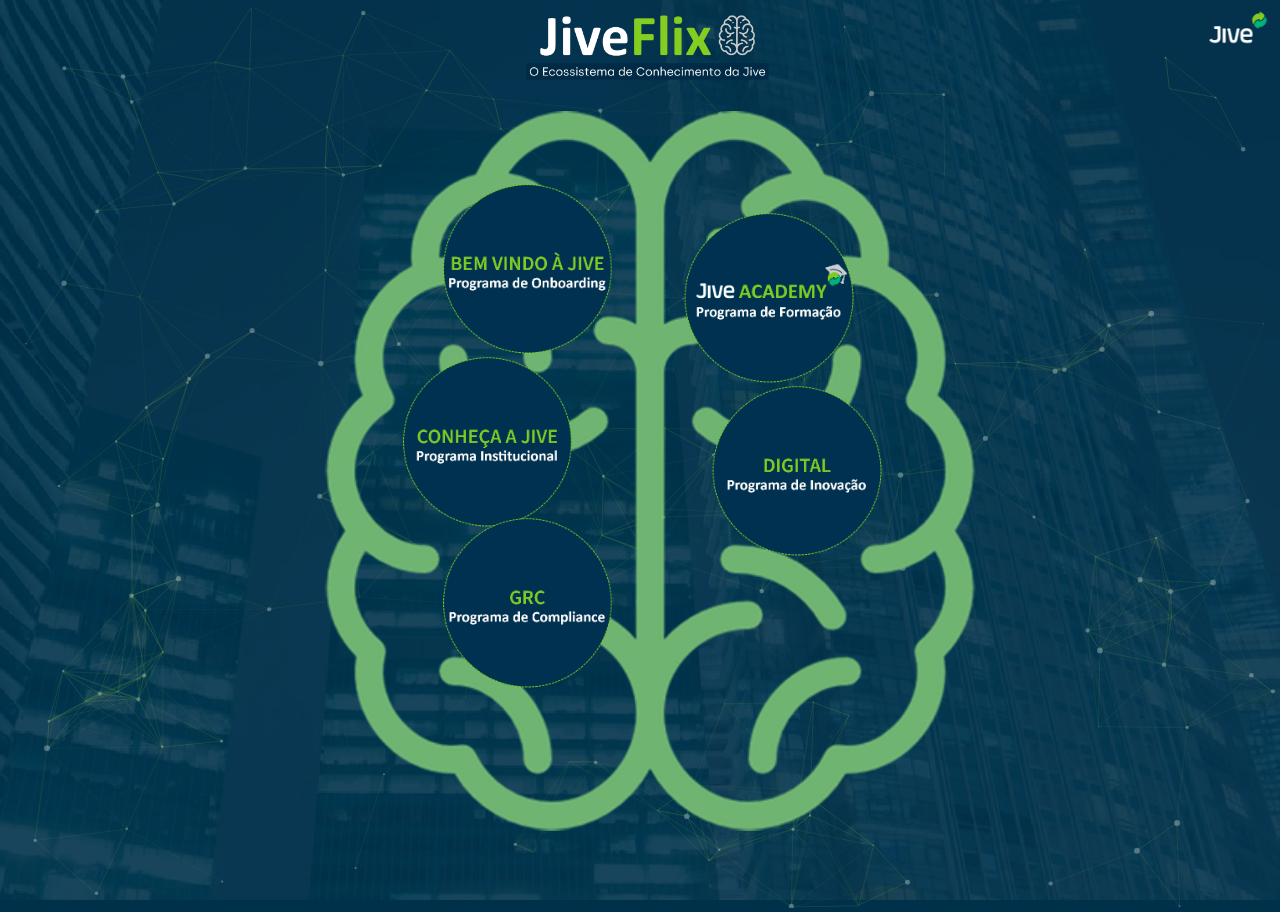
<file: index.html>
<!doctype html>
<html>
	
<head>
<meta name="viewport" content="width=device-width, initial-scale=1, maximum-scale=1, user-scalable=no">
<link rel="shortcut icon" href="Imagem-JiveFlix/favicon.ico" />
<link rel="stylesheet" href="css/css_index.css">
<link rel="stylesheet" href="css/css_anim.css">
<meta charset="utf-8">
<title>JiveFlix</title>
</head>

<body translate="no" >
<video autoplay muted loop id="bg_video" style="opacity: .1">
	<source src="video-bg.mp4" type="video/mp4">
</video>
<a href="http://www.jiveinvestments.com/" target="_blank" alt="Jive Investments"><div id="home-logo"></div></a>
<div id="parallax">
<div data-depth="0.6" class="layer">
	<div id="header"></div>
	<div id="header-intro"></div>
	<div id="menu-principal">
		<div id="menu-miolo"></div>
			<div id="lado-esquerdo">
				<div id="programa1" class="grow" onclick="window.location='jiveacademy.html';"></div>
				<div id="programa2" class="grow" onclick="window.location='jiveacademy.html';"></div>
				<div id="programa3" class="grow" onclick="window.location='jiveacademy.html';"></div>
			</div>
			<div id="lado-direito">
				<div id="programa4" class="grow" onclick="window.location='jiveacademy.html';"></div>
				<div id="programa5" class="grow" onclick="window.location='jiveacademy.html';"></div>
			</div>
		</div>
	<div data-depth="0.4" class="layer"><div id="particles-js"></div></div>
	<div data-depth="0.3" class="layer"></div>
	</div>
</div>
 <script src="js/jquery.min.js"></script>
 <script src="js/particles.min.js"></script>
 <script src="js/jquery.parallax.js"></script>
 <script src="js/js_anim.js"></script>
	
</body>
</html>
</file>
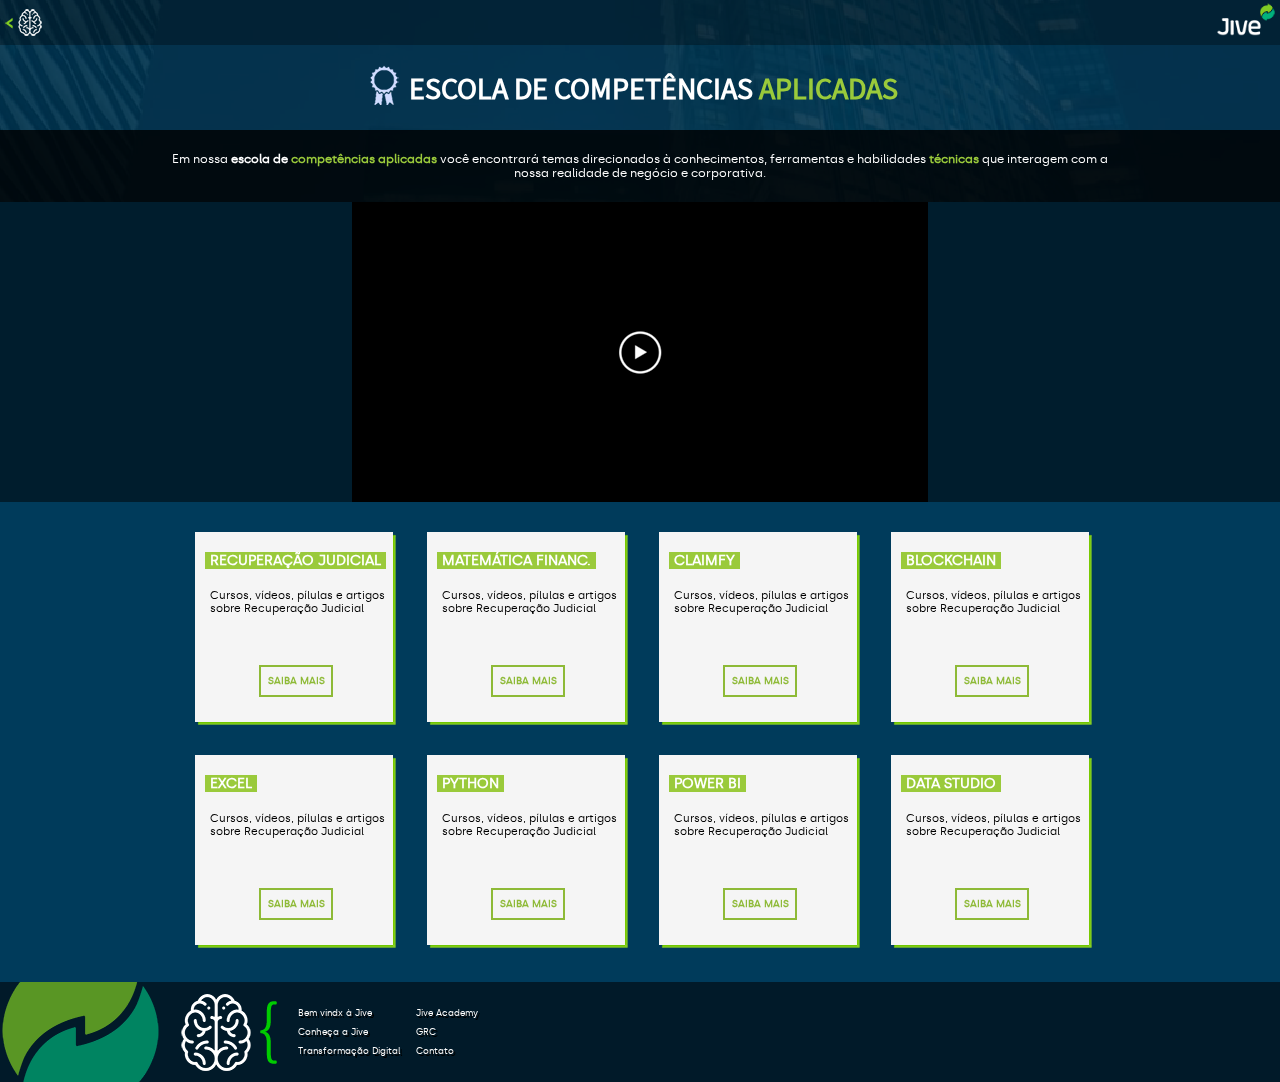
<file: escolacompetenciasaplicadas1.html>
<!doctype html>
<html>
<head>
<link rel="shortcut icon" href="Imagem-JiveFlix/favicon.ico" />
<meta charset="utf-8">
<title>Escola de Competências Aplicadas</title>
</head>
<body>
<style type="text/css"> 
body {
background-color: #00314c;
background-repeat: no-repeat;
margin:0;
padding: 0;
}
a{
text-decoration: none;
font-color:#333333;
}
@font-face {
font-family: "Font1";
src: url('Fonts/fontsfree-net-sfprodisplay-bold-webfont.woff2') format('woff2'),
url('Fonts/fontsfree-net-sfprodisplay-bold-webfont.woff') format('woff');
font-weight: normal;
font-style: normal;
}
@font-face {
font-family: "Font2";
src: url('Fonts/fontsfree-net-sfprodisplay-regular-webfont.woff2') format('woff2'),
url('Fonts/fontsfree-net-sfprodisplay-regular-webfont.woff') format('woff');
font-weight: normal;
font-style: normal;
}
@font-face {
font-family: "Font3";
src: url('Fonts/silka-regular-webfont.woff2') format('woff2'),
url('Fonts/silka-regular-webfont.woff') format('woff');
font-weight: normal;
font-style: normal;
}
@font-face {
font-family: "Font4";
src: url('Fonts/sourcesanspro-regular-webfont.woff2') format('woff2'),
url('Fonts/sourcesanspro-regular-webfont.woff') format('woff');
font-weight: normal;
font-style: normal;
}
#home-voltar{
width: auto;
height: 45px;
background:rgba(0, 0, 0, 0.3);
}
#home-voltar-btn{
display: block;
float: left;
padding:5px 0 0 5px;
}
#home-logo{
display: block;
float:right;
margin:3px 5px 0 0;
width: 58px;
height: 34px;
background-image: url("Imagem-JiveFlix/logo_jive.png");
background-repeat:no-repeat;
background-size: contain;
}
#header{
display: block;
margin-top: 0;
margin-bottom: 0px;
margin-left: auto;
margin-right: auto;
width: 1000px;
}
#header-badget{
display: block;
float:left;
width: 29px;
height: 40px;
margin:20px 0 0 230px;
background-image: url("Imagem-JiveFlix/medal.png");
}
#header-escola{
display: block;
float:left;
margin-top: 10px;
margin-bottom: 0px;
margin-left: 10px;
margin-right: auto;
}
#header-escola p{
font-family: "Font4";
font-size: 30px;
text-align:left;
color:#FFFFFF;
margin: 15px 0 0 0;
}
#desc-jiveacademy-bg{
display: block;
margin-top: 85px;
margin-left: auto;
margin-right: auto;
background:rgba(0,0,0,0.8);
width: 100%;
}
#desc-jiveacademy{
display: block;
padding: 10px 0 10px 0;
margin-left: auto;
margin-right: auto;
width: 950px;
color:#FFFFFF;
}
#desc-jiveacademy p{
font-family:"Font3";
font-size: 12px;
text-align:center;
color:#FFFF;
}
#video-intro-bg{
display: block;
margin-left: auto;
margin-right: auto;
background-color: #001d2d;
width: 100%;
height: 300px;
}
#video-intro{
display: block;
margin-left: auto;
margin-right: auto;
width: 576px;
}
#menu-escola-box{
display: block;
width: 100%;
height: 480px;
background-color: #003b5b;
}
#menu-escola{
display: block;
width: 950px;
padding: 30px 0 0 0;
margin-left: auto;
margin-right: auto;
margin-bottom: 50px;

}
.fileira-1{
float:left;
width: 202px;
height: 193px;
margin: 0 0 0 30px;
background-image:url("Imagem-JiveFlix/bloco-apl3.png");
}
.fileira-2{
float:left;
width: 202px;
height: 193px;
margin: 30px 0 30px 30px;
background-image:url("Imagem-JiveFlix/bloco-apl3.png");
}

.titulo-fileira-1{
font-family: "Font3";
font-size: 14px;
text-align:left;
color:#FFFFFF;
margin: 20px 0 0 10px;
font-weight: bold;
}
.titulo-fileira-1 span{
background-color: #9aca3b;
padding: 0 5px 0 5px;
}
.subtitulo-fileira-1{
font-family: "Font3";
font-size: 11px;
text-align:left;
color:#000000;
margin: 20px 0 0 15px;
}

.botao-saiba-mais{
width: 70px;
height: 28px;
border-width:2px;
border-color: #8eba37;
border-style: solid;
margin: 50px auto 0 auto;
cursor: pointer;
}
.botao-saiba-mais a{
color:#8eba37;
}
.botao-saiba-mais:hover{
transition:all 0.3s ease;
-webkit-transform: scale(1.1);
-ms-transform: scale(1.1);
transform: scale(1.1);
}

.texto-saiba-mais{
font-family: "Font3";
font-weight: bold;
font-size: 10px;
text-align:center;
color:#8eba37;
margin: 0 0 0 0;
padding-top: 8px;
}

.fade
{
opacity:.8;
}
.fade:hover
{
transition:all 0.3s ease;
opacity:1;
}
#footer-box{
display: block;
width: 100%;
height: 100px;
background:rgba(1, 21, 32, 0.8);
background-image: url("Imagem-JiveFlix/logo_circulo_jive2.png");
background-position: left;
background-repeat: no-repeat;
}
#footer-menu-box{
display: block;
float:left;
margin:0;
width: 500px;
}
#footer-1{
display: block;
float:left;
margin:0 0 0 180px;
width: 103px;
height: 100px;
background-image: url("Imagem-JiveFlix/footer-brain.png");
background-repeat:no-repeat;
background-position: center;
}
.footer-menu{
display: block;
float:left;
margin:20px 0 0 15px;
}
.footer-menu p{
font-family: "Font3";
font-size:9px;
color:#FFFFFF;
padding: 6px 0 3px 0;
margin:0;
}
.footer-menu a{
text-decoration: none;
font-family: "Font3";
font-size:9px;
color:#FFFFFF;
text-shadow: 2px 2px black;
}
.footer-menu a:hover{
text-shadow: none; 
text-decoration-color: #FFFFFF;
color:#82cb22;
}	
#bg_video{
position: fixed; 
right: 0; 
bottom: 0;
min-width: 100%; 
min-height: 100%;
width: auto; 
height: auto; 
z-index: -1000;
background-size: cover; 
}
	</style>
	<video autoplay muted loop id="bg_video" style="opacity: .1">
	<source src="video-bg.mp4" type="video/mp4">
</video>
	<div id="home-voltar">
		<div id="home-voltar-btn"><a href="jiveacademy.html"><img src="Imagem-JiveFlix/ThumbHome.png" alt="Home"></a></div>
		<a href="http://www.jiveinvestments.com/" target="_blank" alt="Jive Investments"><div id="home-logo"></div></a>
	</div>
	<div id="header">
		<div id="header-badget"></div>
		<div id="header-escola"><p><b>ESCOLA DE COMPETÊNCIAS<span style="color:#9aca3b"> APLICADAS</span></b></p></div>
	</div>
	<div id="desc-jiveacademy-bg">
	<div id="desc-jiveacademy">
	  <p style="color:#FFFFFF">Em nossa <b>escola de <span style="color:#9aca3b">competências aplicadas </span></b>você encontrará temas direcionados à conhecimentos, ferramentas e habilidades <b><span style="color:#9aca3b">técnicas</span></b> que interagem com a nossa realidade de negócio e corporativa.</p>
	</div>
	</div>
	<div id="video-intro-bg">
		<div id="video-intro"><img src="Imagem-JiveFlix/video-bg.png" width="576" height="300" alt=""/></div>
	</div>
	<div id="menu-escola-box">
	<div id="menu-escola">
		<div class="fileira-1">
			<p class="titulo-fileira-1"><span>RECUPERAÇÃO JUDICIAL</span></p>
			<p class="subtitulo-fileira-1">Cursos, vídeos, pílulas e artigos sobre Recuperação Judicial</p>
			<div class="botao-saiba-mais"><p class="texto-saiba-mais"><a href="https://jiveinvestments.evolke.konviva.com.br/lms/#/aula/11823/saladeaula#topico_996" target="_blank">SAIBA MAIS</a></p></div>
		</div>
		<div class="fileira-1">
			<p class="titulo-fileira-1"><span>MATEMÁTICA FINANC.</span></p>
			<p class="subtitulo-fileira-1">Cursos, vídeos, pílulas e artigos sobre Recuperação Judicial</p>
			<div class="botao-saiba-mais"><p class="texto-saiba-mais"><a href="https://jiveinvestments.evolke.konviva.com.br/lms/#/aula/11823/saladeaula#topico_996" target="_blank">SAIBA MAIS</a></p></div>
		</div>
		<div class="fileira-1">
			<p class="titulo-fileira-1"><span>CLAIMFY</span></p>
			<p class="subtitulo-fileira-1">Cursos, vídeos, pílulas e artigos sobre Recuperação Judicial</p>
			<div class="botao-saiba-mais"><p class="texto-saiba-mais"><a href="https://jiveinvestments.evolke.konviva.com.br/lms/#/aula/11823/saladeaula#topico_996" target="_blank">SAIBA MAIS</a></p></div>
		</div>
		<div class="fileira-1">
			<p class="titulo-fileira-1"><span>BLOCKCHAIN</span></p>
			<p class="subtitulo-fileira-1">Cursos, vídeos, pílulas e artigos sobre Recuperação Judicial</p>
			<div class="botao-saiba-mais"><p class="texto-saiba-mais"><a href="https://jiveinvestments.evolke.konviva.com.br/lms/#/aula/11823/saladeaula#topico_996" target="_blank">SAIBA MAIS</a></p></div>
		</div>
		<div class="fileira-2">
			<p class="titulo-fileira-1"><span>EXCEL</span></p>
			<p class="subtitulo-fileira-1">Cursos, vídeos, pílulas e artigos sobre Recuperação Judicial</p>
			<div class="botao-saiba-mais"><p class="texto-saiba-mais"><a href="https://jiveinvestments.evolke.konviva.com.br/lms/#/aula/11823/saladeaula#topico_996" target="_blank">SAIBA MAIS</a></p></div>
		</div>
		<div class="fileira-2">
			<p class="titulo-fileira-1"><span>PYTHON</span></p>
			<p class="subtitulo-fileira-1">Cursos, vídeos, pílulas e artigos sobre Recuperação Judicial</p>
			<div class="botao-saiba-mais"><p class="texto-saiba-mais"><a href="https://jiveinvestments.evolke.konviva.com.br/lms/#/aula/11823/saladeaula#topico_996" target="_blank">SAIBA MAIS</a></p></div>
		</div>
		<div class="fileira-2">
			<p class="titulo-fileira-1"><span>POWER BI</span></p>
			<p class="subtitulo-fileira-1">Cursos, vídeos, pílulas e artigos sobre Recuperação Judicial</p>
			<div class="botao-saiba-mais"><p class="texto-saiba-mais"><a href="https://jiveinvestments.evolke.konviva.com.br/lms/#/aula/11823/saladeaula#topico_996" target="_blank">SAIBA MAIS</a></p></div>
		</div>
		<div class="fileira-2">
			<p class="titulo-fileira-1"><span>DATA STUDIO</span></p>
			<p class="subtitulo-fileira-1">Cursos, vídeos, pílulas e artigos sobre Recuperação Judicial</p>
			<div class="botao-saiba-mais"><p class="texto-saiba-mais"><a href="https://jiveinvestments.evolke.konviva.com.br/lms/#/aula/11823/saladeaula#topico_996" target="_blank">SAIBA MAIS</a></p></div>
		</div>
	</div>
	</div>
	<div id="footer-box">
		<div id="footer-1"></div>
		<div class="footer-menu">
			<p><a href="#">Bem vindx à Jive</a></p>
			<p><a href="#">Conheça a Jive</a></p>
			<p><a href="#">Transformação Digital</a></p>
		</div>
		<div class="footer-menu">
			<p><a href="#">Jive Academy</a></p>
			<p><a href="#">GRC</a></p>
			<p><a href="#">Contato</a></p>
		</div>
	</div>
</body>
</html>
</file>
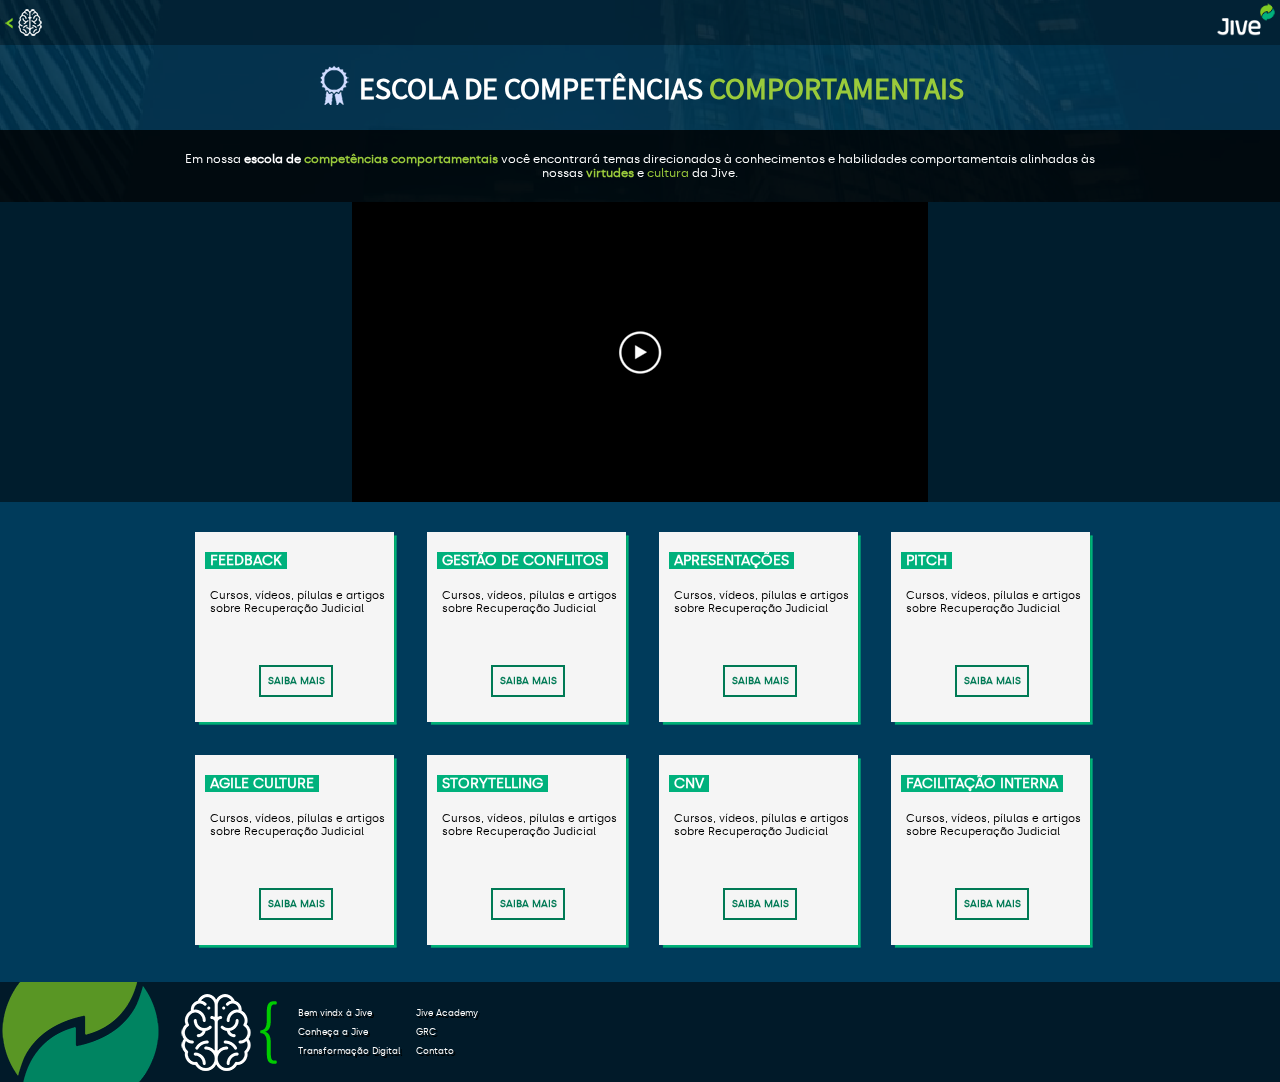
<file: escolacompetenciascomportamentais.html>
<!doctype html>
<html>
<head>
<link rel="shortcut icon" href="Imagem-JiveFlix/favicon.ico" />
<meta charset="utf-8">
<title>Escola de Competências Comportamentais</title>
</head>
<body>
<style type="text/css"> 
body {
background-color: #00314c;
background-repeat: no-repeat;
margin:0;
padding: 0;
}
a{
	text-decoration: none;
	font-color:#333333;
}
@font-face {
font-family: "Font1";
src: url('Fonts/fontsfree-net-sfprodisplay-bold-webfont.woff2') format('woff2'),
url('Fonts/fontsfree-net-sfprodisplay-bold-webfont.woff') format('woff');
font-weight: normal;
font-style: normal;
}
@font-face {
font-family: "Font2";
src: url('Fonts/fontsfree-net-sfprodisplay-regular-webfont.woff2') format('woff2'),
url('Fonts/fontsfree-net-sfprodisplay-regular-webfont.woff') format('woff');
font-weight: normal;
font-style: normal;
}
@font-face {
font-family: "Font3";
src: url('Fonts/silka-regular-webfont.woff2') format('woff2'),
url('Fonts/silka-regular-webfont.woff') format('woff');
font-weight: normal;
font-style: normal;
}
@font-face {
font-family: "Font4";
src: url('Fonts/sourcesanspro-regular-webfont.woff2') format('woff2'),
url('Fonts/sourcesanspro-regular-webfont.woff') format('woff');
font-weight: normal;
font-style: normal;
}
#home-voltar{
width: auto;
height: 45px;
background:rgba(0, 0, 0, 0.3);
}
#home-voltar-btn{
display: block;
float: left;
padding:5px 0 0 5px;
}
#home-logo{
display: block;
float:right;
margin:3px 5px 0 0;
width: 58px;
height: 34px;
background-image: url("Imagem-JiveFlix/logo_jive.png");
background-repeat:no-repeat;
background-size: contain;
}
#header{
display: block;
margin-top: 0;
margin-bottom: 0px;
margin-left: auto;
margin-right: auto;
width: 1100px;
}
#header-badget{
display: block;
float:left;
width: 29px;
height: 40px;
margin:20px 0 0 230px;
background-image: url("Imagem-JiveFlix/medal.png");
}
#header-escola{
display: block;
float:left;
margin-top: 10px;
margin-bottom: 0px;
margin-left: 10px;
margin-right: auto;
}
#header-escola p{
font-family: "Font4";
font-size: 30px;
text-align:left;
color:#FFFFFF;
margin: 15px 0 0 0;
}
#desc-jiveacademy-bg{
display: block;
margin-top: 85px;
margin-left: auto;
margin-right: auto;
background:rgba(0,0,0,0.8);
width: 100%;
}
#desc-jiveacademy{
display: block;
padding: 10px 0 10px 0;
margin-left: auto;
margin-right: auto;
width: 950px;
color:#FFFFFF;
}
#desc-jiveacademy p{
font-family:"Font3";
font-size: 12px;
text-align:center;
color:#FFFF;
}
#video-intro-bg{
display: block;
margin-left: auto;
margin-right: auto;
background-color: #001d2d;
width: 100%;
height: 300px;
}
#video-intro{
display: block;
margin-left: auto;
margin-right: auto;
width: 576px;
}
#menu-escola-box{
display: block;
width: 100%;
height: 480px;
background-color: #003b5b;
}
#menu-escola{
display: block;
width: 950px;
padding: 30px 0 0 0;
margin-left: auto;
margin-right: auto;
margin-bottom: 50px;
}
.fileira-1{
float:left;
width: 202px;
height: 193px;
margin: 0 0 0 30px;
background-image:url("Imagem-JiveFlix/bloco-cpt3.png");
}
.fileira-2{
float:left;
width: 202px;
height: 193px;
margin: 30px 0 30px 30px;
background-image:url("Imagem-JiveFlix/bloco-cpt3.png");
}
.titulo-fileira-1{
font-family: "Font3";
font-size: 14px;
text-align:left;
color:#FFFFFF;
margin: 20px 0 0 10px;
font-weight: bold;
}
.titulo-fileira-1 span{
background-color: #00b17c;
padding: 0 5px 0 5px;
}
.subtitulo-fileira-1{
font-family: "Font3";
font-size: 11px;
text-align:left;
color:#000000;
margin: 20px 0 0 15px;
}

.botao-saiba-mais{
width: 70px;
height: 28px;
border-width:2px;
border-color: #007a55;
border-style: solid;
margin: 50px auto 0 auto;
cursor: pointer;
}
.botao-saiba-mais a{
color:#007a55;
}

.botao-saiba-mais:hover{
transition:all 0.3s ease;
-webkit-transform: scale(1.1);
-ms-transform: scale(1.1);
transform: scale(1.1);
}

.texto-saiba-mais{
font-family: "Font3";
font-weight: bold;
font-size: 10px;
text-align:center;
color:#007a55;
margin: 0 0 0 0;
padding-top: 8px;
}

.fade
{
opacity:.8;
}
.fade:hover
{
transition:all 0.3s ease;
opacity:1;
}
#footer-box{
display: block;
width: 100%;
height: 100px;
background:rgba(1, 21, 32, 0.8);
background-image: url("Imagem-JiveFlix/logo_circulo_jive2.png");
background-position: left;
background-repeat: no-repeat;
}
#footer-menu-box{
display: block;
float:left;
margin:0;
width: 500px;
}
#footer-1{
display: block;
float:left;
margin:0 0 0 180px;
width: 103px;
height: 100px;
background-image: url("Imagem-JiveFlix/footer-brain.png");
background-repeat:no-repeat;
background-position: center;
}
.footer-menu{
display: block;
float:left;
margin:20px 0 0 15px;
}
.footer-menu p{
font-family: "Font3";
font-size:9px;
color:#FFFFFF;
padding: 6px 0 3px 0;
margin:0;
}
.footer-menu a{
text-decoration: none;
font-family: "Font3";
font-size:9px;
color:#FFFFFF;
text-shadow: 2px 2px black;
}
.footer-menu a:hover{
text-shadow: none; 
text-decoration-color: #FFFFFF;
color:#82cb22;
}	
#bg_video{
position: fixed; 
right: 0; 
bottom: 0;
min-width: 100%; 
min-height: 100%;
width: auto; 
height: auto; 
z-index: -1000;
background-size: cover; 
}
	</style>
	<video autoplay muted loop id="bg_video" style="opacity: .1">
	<source src="video-bg.mp4" type="video/mp4">
</video>
	<div id="home-voltar">
		<div id="home-voltar-btn"><a href="jiveacademy.html"><img src="Imagem-JiveFlix/ThumbHome.png" alt="Home"></a></div>
		<a href="http://www.jiveinvestments.com/" target="_blank" alt="Jive Investments"><div id="home-logo"></div></a>
	</div>
	<div id="header">
		<div id="header-badget"></div>
		<div id="header-escola"><p><b>ESCOLA DE COMPETÊNCIAS<span style="color:#9aca3b"> COMPORTAMENTAIS</span></b></p></div>
	</div>
	<div id="desc-jiveacademy-bg">
	<div id="desc-jiveacademy">
	  <p style="color:#FFFFFF">Em nossa <b>escola de <span style="color:#9aca3b">competências comportamentais </span></b>você encontrará temas direcionados à conhecimentos e habilidades comportamentais alinhadas às nossas <b><span style="color:#9aca3b">virtudes</span></b> e <span style="color:#9aca3b">cultura</span> da Jive.</p></div>
	</div>
	<div id="video-intro-bg"><div id="video-intro"><img src="Imagem-JiveFlix/video-bg.png" width="576" height="300" alt=""/></div></div>
	<div id="menu-escola-box">
	<div id="menu-escola">
		<div class="fileira-1">
			<p class="titulo-fileira-1"><span>FEEDBACK</span></p>
			<p class="subtitulo-fileira-1">Cursos, vídeos, pílulas e artigos sobre Recuperação Judicial</p>
			<div class="botao-saiba-mais"><p class="texto-saiba-mais"><a href="https://jiveinvestments.evolke.konviva.com.br/lms/#/aula/11823/saladeaula#topico_996" target="_blank">SAIBA MAIS</a></p></div>
		</div>
		<div class="fileira-1">
			<p class="titulo-fileira-1"><span>GESTÃO DE CONFLITOS</span></p>
			<p class="subtitulo-fileira-1">Cursos, vídeos, pílulas e artigos sobre Recuperação Judicial</p>
			<div class="botao-saiba-mais"><p class="texto-saiba-mais"><a href="https://jiveinvestments.evolke.konviva.com.br/lms/#/aula/11823/saladeaula#topico_996" target="_blank">SAIBA MAIS</a></p></div>
		</div>
		<div class="fileira-1">
			<p class="titulo-fileira-1"><span>APRESENTAÇÕES</span></p>
			<p class="subtitulo-fileira-1">Cursos, vídeos, pílulas e artigos sobre Recuperação Judicial</p>
			<div class="botao-saiba-mais"><p class="texto-saiba-mais"><a href="https://jiveinvestments.evolke.konviva.com.br/lms/#/aula/11823/saladeaula#topico_996" target="_blank">SAIBA MAIS</a></p></div>
		</div>
		<div class="fileira-1">
			<p class="titulo-fileira-1"><span>PITCH</span></p>
			<p class="subtitulo-fileira-1">Cursos, vídeos, pílulas e artigos sobre Recuperação Judicial</p>
			<div class="botao-saiba-mais"><p class="texto-saiba-mais"><a href="https://jiveinvestments.evolke.konviva.com.br/lms/#/aula/11823/saladeaula#topico_996" target="_blank">SAIBA MAIS</a></p></div>
		</div>
		<div class="fileira-2">
			<p class="titulo-fileira-1"><span>AGILE CULTURE</span></p>
			<p class="subtitulo-fileira-1">Cursos, vídeos, pílulas e artigos sobre Recuperação Judicial</p>
			<div class="botao-saiba-mais"><p class="texto-saiba-mais"><a href="https://jiveinvestments.evolke.konviva.com.br/lms/#/aula/11823/saladeaula#topico_996" target="_blank">SAIBA MAIS</a></p></div>
		</div>
		<div class="fileira-2">
			<p class="titulo-fileira-1"><span>STORYTELLING</span></p>
			<p class="subtitulo-fileira-1">Cursos, vídeos, pílulas e artigos sobre Recuperação Judicial</p>
			<div class="botao-saiba-mais"><p class="texto-saiba-mais"><a href="https://jiveinvestments.evolke.konviva.com.br/lms/#/aula/11823/saladeaula#topico_996" target="_blank">SAIBA MAIS</a></p></div>
		</div>
		<div class="fileira-2">
			<p class="titulo-fileira-1"><span>CNV</span></p>
			<p class="subtitulo-fileira-1">Cursos, vídeos, pílulas e artigos sobre Recuperação Judicial</p>
			<div class="botao-saiba-mais"><p class="texto-saiba-mais"><a href="https://jiveinvestments.evolke.konviva.com.br/lms/#/aula/11823/saladeaula#topico_996" target="_blank">SAIBA MAIS</a></p></div>
		</div>
		<div class="fileira-2">
			<p class="titulo-fileira-1"><span>FACILITAÇÃO INTERNA</span></p>
			<p class="subtitulo-fileira-1">Cursos, vídeos, pílulas e artigos sobre Recuperação Judicial</p>
			<div class="botao-saiba-mais"><p class="texto-saiba-mais"><a href="https://jiveinvestments.evolke.konviva.com.br/lms/#/aula/11823/saladeaula#topico_996" target="_blank">SAIBA MAIS</a></p></div>
		</div>
	</div>
	</div>
	<div id="footer-box">
		<div id="footer-1"></div>
		<div class="footer-menu">
			<p><a href="#">Bem vindx à Jive</a></p>
			<p><a href="#">Conheça a Jive</a></p>
			<p><a href="#">Transformação Digital</a></p>
		</div>
		<div class="footer-menu">
			<p><a href="#">Jive Academy</a></p>
			<p><a href="#">GRC</a></p>
			<p><a href="#">Contato</a></p>
		</div>
	</div>
</body>
</html>
</file>
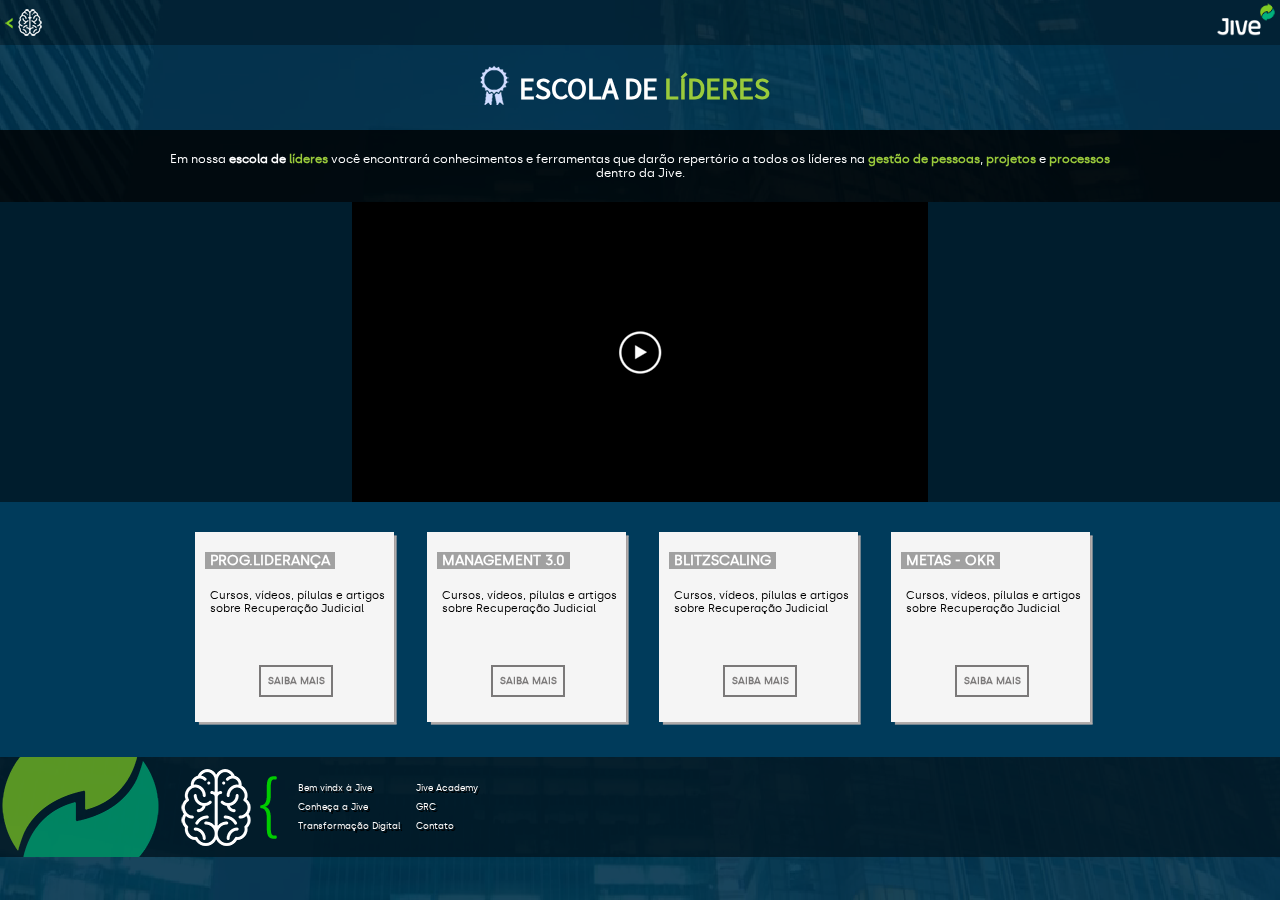
<file: escolalideres.html>
<!doctype html>
<html>
<head>
<link rel="shortcut icon" href="Imagem-JiveFlix/favicon.ico" />
<meta charset="utf-8">
<title>Escola de Líderes</title>
</head>
<body>
<style type="text/css"> 
body {
background-color: #00314c;
background-repeat: no-repeat;
margin:0;
padding: 0;
}
a{
	text-decoration: none;
	font-color:#333333;
}
@font-face {
font-family: "Font1";
src: url('Fonts/fontsfree-net-sfprodisplay-bold-webfont.woff2') format('woff2'),
url('Fonts/fontsfree-net-sfprodisplay-bold-webfont.woff') format('woff');
font-weight: normal;
font-style: normal;
}
@font-face {
font-family: "Font2";
src: url('Fonts/fontsfree-net-sfprodisplay-regular-webfont.woff2') format('woff2'),
url('Fonts/fontsfree-net-sfprodisplay-regular-webfont.woff') format('woff');
font-weight: normal;
font-style: normal;
}
@font-face {
font-family: "Font3";
src: url('Fonts/silka-regular-webfont.woff2') format('woff2'),
url('Fonts/silka-regular-webfont.woff') format('woff');
font-weight: normal;
font-style: normal;
}
@font-face {
font-family: "Font4";
src: url('Fonts/sourcesanspro-regular-webfont.woff2') format('woff2'),
url('Fonts/sourcesanspro-regular-webfont.woff') format('woff');
font-weight: normal;
font-style: normal;
}
#home-voltar{
width: auto;
height: 45px;
background:rgba(0, 0, 0, 0.3);
}
#home-voltar-btn{
display: block;
float: left;
padding:5px 0 0 5px;
}
#home-logo{
display: block;
float:right;
margin:3px 5px 0 0;
width: 58px;
height: 34px;
background-image: url("Imagem-JiveFlix/logo_jive.png");
background-repeat:no-repeat;
background-size: contain;
}
#header{
display: block;
margin-top: 0;
margin-bottom: 0px;
margin-left: auto;
margin-right: auto;
width: 780px;
}
#header-badget{
display: block;
float:left;
width: 29px;
height: 40px;
margin:20px 0 0 230px;
background-image: url("Imagem-JiveFlix/medal.png");
}
#header-escola{
display: block;
float:left;
margin-top: 10px;
margin-bottom: 0px;
margin-left: 10px;
margin-right: auto;
}
#header-escola p{
font-family: "Font4";
font-size: 30px;
text-align:left;
color:#FFFFFF;
margin: 15px 0 0 0;
}
#desc-jiveacademy-bg{
display: block;
margin-top: 85px;
margin-left: auto;
margin-right: auto;
background:rgba(0,0,0,0.8);
width: 100%;
}
#desc-jiveacademy{
display: block;
padding: 10px 0 10px 0;
margin-left: auto;
margin-right: auto;
width: 950px;
color:#FFFFFF;
}
#desc-jiveacademy p{
font-family:"Font3";
font-size: 12px;
text-align:center;
color:#FFFF;
}
#video-intro-bg{
display: block;
margin-left: auto;
margin-right: auto;
background-color: #001d2d;
width: 100%;
height: 300px;
}
#video-intro{
display: block;
margin-left: auto;
margin-right: auto;
width: 576px;
}
#menu-escola-box{
display: block;
width: 100%;
height: 255px;
background-color: #003b5b;
}
#menu-escola{
display: block;
width: 950px;
padding: 30px 0 0 0;
margin-left: auto;
margin-right: auto;
margin-bottom: 50px;
}
.fileira-1{
float:left;
width: 202px;
height: 193px;
margin: 0 0 0 30px;
background-image:url("Imagem-JiveFlix/bloco-lid3.png");
}
.fileira-2{
float:left;
width: 202px;
height: 193px;
margin: 30px 0 30px 30px;
background-image:url("Imagem-JiveFlix/bloco-lid3.png");
}
.titulo-fileira-1{
font-family: "Font3";
font-size: 14px;
text-align:left;
color:#FFFFFF;
margin: 20px 0 0 10px;
font-weight: bold;
}
.titulo-fileira-1 span{
background-color: #a1a1a1;
padding: 0 5px 0 5px;
}
.subtitulo-fileira-1{
font-family: "Font3";
font-size: 11px;
text-align:left;
color:#000000;
margin: 20px 0 0 15px;
}

.botao-saiba-mais{
width: 70px;
height: 28px;
border-width:2px;
border-color: #7b7979;
border-style: solid;
margin: 50px auto 0 auto;
cursor: pointer;
}
.botao-saiba-mais a{
color:#7b7979;
}
.botao-saiba-mais:hover{
transition:all 0.3s ease;
-webkit-transform: scale(1.1);
-ms-transform: scale(1.1);
transform: scale(1.1);
}

.texto-saiba-mais{
font-family: "Font3";
font-weight: bold;
font-size: 10px;
text-align:center;
color:#7b7979;
margin: 0 0 0 0;
padding-top: 8px;
}

.fade
{
opacity:.8;
}
.fade:hover
{
transition:all 0.3s ease;
opacity:1;
}
#footer-box{
display: block;
width: 100%;
height: 100px;
background:rgba(1, 21, 32, 0.8);
background-image: url("Imagem-JiveFlix/logo_circulo_jive2.png");
background-position: left;
background-repeat: no-repeat;
}
#footer-menu-box{
display: block;
float:left;
margin:0;
width: 500px;
}
#footer-1{
display: block;
float:left;
margin:0 0 0 180px;
width: 103px;
height: 100px;
background-image: url("Imagem-JiveFlix/footer-brain.png");
background-repeat:no-repeat;
background-position: center;
}
.footer-menu{
display: block;
float:left;
margin:20px 0 0 15px;
}
.footer-menu p{
font-family: "Font3";
font-size:9px;
color:#FFFFFF;
padding: 6px 0 3px 0;
margin:0;
}
.footer-menu a{
text-decoration: none;
font-family: "Font3";
font-size:9px;
color:#FFFFFF;
text-shadow: 2px 2px black;
}
.footer-menu a:hover{
text-shadow: none; 
text-decoration-color: #FFFFFF;
color:#82cb22;
}	
#bg_video{
position: fixed; 
right: 0; 
bottom: 0;
min-width: 100%; 
min-height: 100%;
width: auto; 
height: auto; 
z-index: -1000;
background-size: cover; 
}
	</style>
	<video autoplay muted loop id="bg_video" style="opacity: .1">
	<source src="video-bg.mp4" type="video/mp4">
</video>
	<div id="home-voltar">
		<div id="home-voltar-btn"><a href="jiveacademy.html"><img src="Imagem-JiveFlix/ThumbHome.png" alt="Home"></a></div>
		<a href="http://www.jiveinvestments.com/" target="_blank" alt="Jive Investments"><div id="home-logo"></div></a>
	</div>
	<div id="header">
		<div id="header-badget"></div>
		<div id="header-escola"><p><b>ESCOLA DE<span style="color:#9aca3b"> LÍDERES</span></b></p></div>
	</div>
	<div id="desc-jiveacademy-bg">
	<div id="desc-jiveacademy">
	  <p style="color:#FFFFFF">Em nossa <b>escola de <span style="color:#9aca3b">líderes </span></b>você encontrará conhecimentos e ferramentas que darão repertório a todos os líderes na <b><span style="color:#9aca3b">gestão de pessoas</span></b>, <b><span style="color:#9aca3b">projetos</span></b> e <b><span style="color:#9aca3b">processos</span></b> dentro da Jive.</p></div>
	</div>
	<div id="video-intro-bg"><div id="video-intro"><img src="Imagem-JiveFlix/video-bg.png" width="576" height="300" alt=""/></div></div>
	<div id="menu-escola-box">
	<div id="menu-escola">
		<div class="fileira-1">
			<p class="titulo-fileira-1"><span>PROG.LIDERANÇA</span></p>
			<p class="subtitulo-fileira-1">Cursos, vídeos, pílulas e artigos sobre Recuperação Judicial</p>
			<div class="botao-saiba-mais"><p class="texto-saiba-mais"><a href="https://jiveinvestments.evolke.konviva.com.br/lms/#/aula/11823/saladeaula#topico_996" target="_blank">SAIBA MAIS</a></p></div>
		</div>
		<div class="fileira-1">
			<p class="titulo-fileira-1"><span>MANAGEMENT 3.0</span></p>
			<p class="subtitulo-fileira-1">Cursos, vídeos, pílulas e artigos sobre Recuperação Judicial</p>
			<div class="botao-saiba-mais"><p class="texto-saiba-mais"><a href="https://jiveinvestments.evolke.konviva.com.br/lms/#/aula/11823/saladeaula#topico_996" target="_blank">SAIBA MAIS</a></p></div>
		</div>
		<div class="fileira-1">
			<p class="titulo-fileira-1"><span>BLITZSCALING</span></p>
			<p class="subtitulo-fileira-1">Cursos, vídeos, pílulas e artigos sobre Recuperação Judicial</p>
			<div class="botao-saiba-mais"><p class="texto-saiba-mais"><a href="https://jiveinvestments.evolke.konviva.com.br/lms/#/aula/11823/saladeaula#topico_996" target="_blank">SAIBA MAIS</a></p></div>
		</div>
		<div class="fileira-1">
			<p class="titulo-fileira-1"><span>METAS - OKR</span></p>
			<p class="subtitulo-fileira-1">Cursos, vídeos, pílulas e artigos sobre Recuperação Judicial</p>
			<div class="botao-saiba-mais"><p class="texto-saiba-mais"><a href="https://jiveinvestments.evolke.konviva.com.br/lms/#/aula/11823/saladeaula#topico_996" target="_blank">SAIBA MAIS</a></p></div>
		</div>
	</div>
	</div>
	<div id="footer-box">
		<div id="footer-1"></div>
		<div class="footer-menu">
			<p><a href="#">Bem vindx à Jive</a></p>
			<p><a href="#">Conheça a Jive</a></p>
			<p><a href="#">Transformação Digital</a></p>
		</div>
		<div class="footer-menu">
			<p><a href="#">Jive Academy</a></p>
			<p><a href="#">GRC</a></p>
			<p><a href="#">Contato</a></p>
		</div>
	</div>
</body>
</html>
</file>
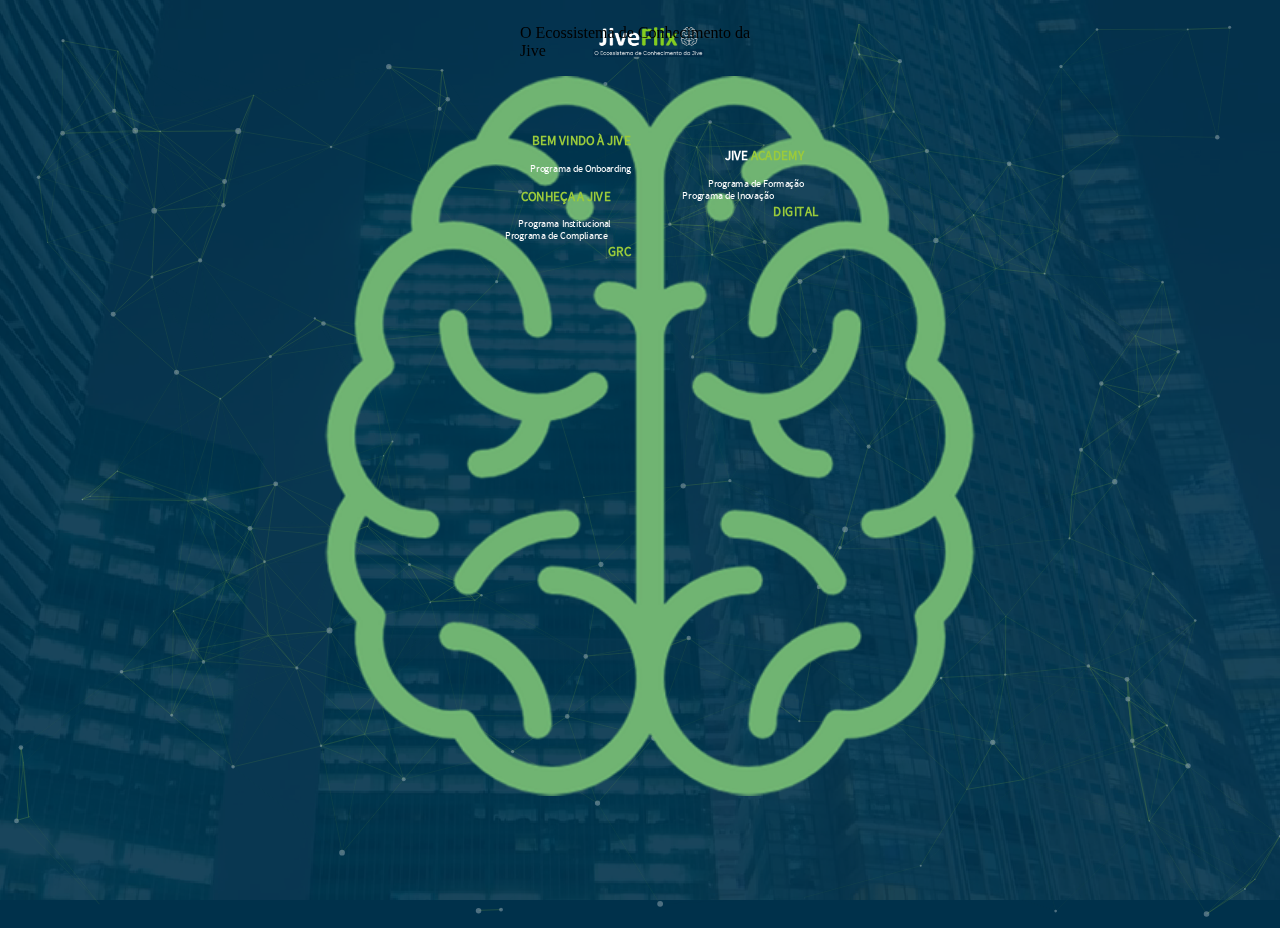
<file: index1.html>
<!doctype html>
<html>
	
<head>
<link rel="shortcut icon" href="Imagem-JiveFlix/favicon.ico" />
<link rel="stylesheet" href="css/css_index.css">
<link rel="stylesheet" href="css/css_anim.css">
<meta charset="utf-8">
<title>JiveFlix</title>
</head>

<body translate="no" >
<video autoplay muted loop id="bg_video" style="opacity: .1">
	<source src="video-bg.mp4" type="video/mp4">
</video>
<div id="parallax">
<div data-depth="0.6" class="layer">
	<div id="header"><div id="header-intro"><p><span>O Ecossistema de Conhecimento da Jive</span></p></div></div>
	<div id="menu-principal">
		<div id="menu-miolo">
			<div id="lado-esquerdo">
				<div id="programa1" class="grow">
					<p class="titulos-intro"><b>BEM VINDO À JIVE</b></p>
					<p class="subtitulos-intro">Programa de Onboarding</p>
				</div>
				<div id="programa2" class="grow">
					<p class="titulos-intro"><b>CONHEÇA A JIVE</b></p>
					<p class="subtitulos-intro">Programa Institucional</p>
				</div>
				<div id="programa3" class="grow">
					<p class="titulos-intro"><b>GRC</b></p>
					<p class="subtitulos-intro">Programa de Compliance</p>
				</div>
			</div>
			<div id="lado-direito">
				<div id="programa4" class="grow">
					<p class="titulos-intro"><b><span>JIVE</span> ACADEMY</b></p>
					<p class="subtitulos-intro">Programa de Formação</p>
				</div>
				<div id="programa5" class="grow">
					<p class="titulos-intro"><b>DIGITAL</b></p>
					<p class="subtitulos-intro">Programa de Inovação</p>
				</div>
			</div>
		</div>
	</div>
	<div data-depth="0.4" class="layer"><div id="particles-js"></div></div>
	<div data-depth="0.3" class="layer"></div>
	</div>
</div>
<script src="js/jquery.min.js"></script>
<script src="js/particles.min.js"></script>
<script src="js/jquery.parallax.js"></script>
<script src="js/js_anim.js"></script>
	
</body>
</html>
</file>
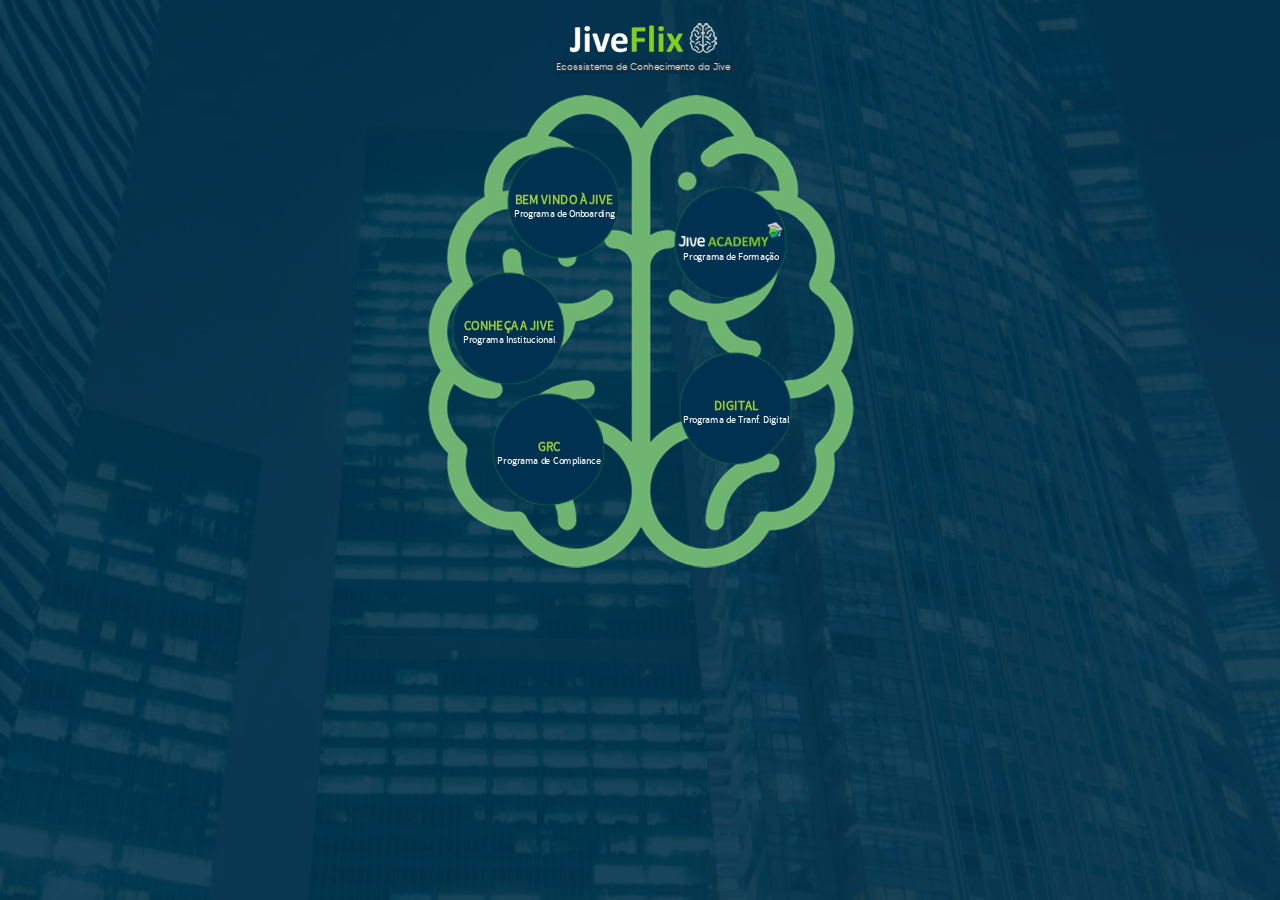
<file: index2.html>
<!doctype html>
<html>
<head>
<link rel="shortcut icon" href="Imagem-JiveFlix/favicon.ico" />
<meta charset="utf-8">
<title>JiveFlix</title>
</head>

<body>
<style type="text/css"> 
body {
background-color: #00314b;
}
img{
margin: 0 0 0 0;
}
@font-face {
font-family: "Font1";
src: url('Fonts/fontsfree-net-sfprodisplay-bold-webfont.woff2') format('woff2'),
url('Fonts/fontsfree-net-sfprodisplay-bold-webfont.woff') format('woff');
font-weight: normal;
font-style: normal;
}
@font-face {
font-family: "Font2";
src: url('Fonts/fontsfree-net-sfprodisplay-regular-webfont.woff2') format('woff2'),
url('Fonts/fontsfree-net-sfprodisplay-regular-webfont.woff') format('woff');
font-weight: normal;
font-style: normal;
}
@font-face {
font-family: "Font3";
src: url('Fonts/silka-regular-webfont.woff2') format('woff2'),
url('Fonts/silka-regular-webfont.woff') format('woff');
font-weight: normal;
font-style: normal;
}
@font-face {
font-family: "Font4";
src: url('Fonts/sourcesanspro-regular-webfont.woff2') format('woff2'),
url('Fonts/sourcesanspro-regular-webfont.woff') format('woff');
font-weight: normal;
font-style: normal;
}
.grow
{
transition:all 0.3s ease; 
-webkit-transform: scale(1.2);
-ms-transform: scale(1.2);
transform: scale(1.2);
}
.grow:hover
{
transition:all 0.3s ease; 
-webkit-transform: scale(1.4);
-ms-transform: scale(1.4);
transform: scale(1.4);

}
#menu-principal {
display: block;
overflow: auto;
margin-top: 40px;
margin-left: auto;
margin-right: auto;
width: 438px;
height: 473px;
background-image:url("Imagem-JiveFlix/Cerebro2.png");
}
#lado-esquerdo{
float:left;
}
#lado-direito{
float:right;
}
#header{
display: block;
margin-top: 20px;
margin-bottom: 0px;
margin-left: auto;
margin-right: auto;
width: 420px;
}
#header-intro{
display: block;
margin-top: 22px;
margin-bottom: 0px;
margin-left: auto;
margin-right: auto;
width: 185px;
height: 33px;
background-image:url("Imagem-JiveFlix/JiveFlix_logo.png");
background-repeat: no-repeat;
background-size:contain;
background-position: center;
}
#header-intro p{
display: block;
padding-top: 40px;
padding-left: 6px;
margin-bottom: 0px;
margin-left: auto;
margin-right: auto;
font-family	:"Font3";
font-size: 9px;
color:#CECECE;
text-shadow: 1px 1px #333333;
}
#header-intro span{
padding: 2px;
background-color: #032f48;
}
#programa1{
display: block;
width: 96px;
height: 96px;
margin:60px 0 0 95px;
background-image:url("Imagem-JiveFlix/fundo_botao.png");
}
	
#programa2{
display: block;
width: 96px;
height: 96px;
margin:30px 0 0 40px;
background-image:url("Imagem-JiveFlix/fundo_botao.png");
}
	
#programa3{
display: block;
width: 96px;
height: 96px;
margin:25px 0 0 80px;
background-image:url("Imagem-JiveFlix/fundo_botao.png");
}
#programa4{
display: block;
overflow: auto;
width: 96px;
height: 96px;
margin:100px 80px 0 0;
background-image:url("Imagem-JiveFlix/fundo_botao.png");
}
#programa5{
display: block;
width: 96px;
height: 96px;
margin:70px 0 0 5px;
background-image:url("Imagem-JiveFlix/fundo_botao.png");
}

.titulos-intro{
font-family:"Font4";
font-size: 11px;
text-align:center;
color:#9aca3b;
margin: 0 0 0 0;
padding-top: 38px;
}
.titulos-img-intro{
text-align:center;
margin: 0 0 0 0;
padding-top: 30px;
}
#titulos-img-jive-intro{
display: block;
margin: 30px 0 2px 3px;
width:89px ;
height: 22px;
background-image: url("Imagem-JiveFlix/jiveacademy_logo.png");
background-repeat: no-repeat;
background-size: contain;
background-position: center;
}
.subtitulos-intro{
font-family:"Font4";
font-size: 8px;
text-align:center;
color:#FFFFFF; 
margin: 0 0 0 0;
}
.link-menu{
text-decoration: none;
width: 120px;
height: 120px;
}
.grow:hover{
-webkit-transform: scale(1.1);
-ms-transform: scale(1.1);
transform: scale(1.1);
cursor:pointer;
}
	
.fade-menu
{
transition:all 0.3s ease;
opacity:.8;
}
#bg_video{
    position: fixed; 
    right: 0; 
    bottom: 0;
    min-width: 100%; 
    min-height: 100%;
    width: auto; 
    height: auto; 
    z-index: -1000;
    background-size: cover; 
}
</style>
<video autoplay muted loop id="bg_video" style="opacity: .1">
	<source src="video-bg.mp4" type="video/mp4">
</video>
	<div id="header"><div id="header-intro"><p><span>Ecossistema de Conhecimento da Jive</span></p></div></div>
	<div id="menu-principal">
		<div id="lado-esquerdo">
		<div id="programa1" class="grow">
			<p class="titulos-intro"><b>BEM VINDO À JIVE</b></p>
			<p class="subtitulos-intro">Programa de Onboarding</p>
		</div>
		<div id="programa2" class="grow">
			<p class="titulos-intro"><b>CONHEÇA A JIVE</b></p>
			<p class="subtitulos-intro">Programa Institucional</p>
		</div>
		<div id="programa3" class="grow">
			<p class="titulos-intro"><b>GRC</b></p>
			<p class="subtitulos-intro">Programa de Compliance</p>
		</div>
		</div>
		<div id="lado-direito">
			<div id="programa4" class="grow">
				<a href="jiveacademy.html" class="link-menu">
			<p id="titulos-img-jive-intro"></p>
			<p class="subtitulos-intro">Programa de Formação</p>
				</a>
		</div>
		<div id="programa5" class="grow">
			<p class="titulos-intro"><b>DIGITAL</b></p>
			<p class="subtitulos-intro">Programa de Tranf. Digital</p>
		</div>
		</div>
	</div>
</body>
</html>
</file>
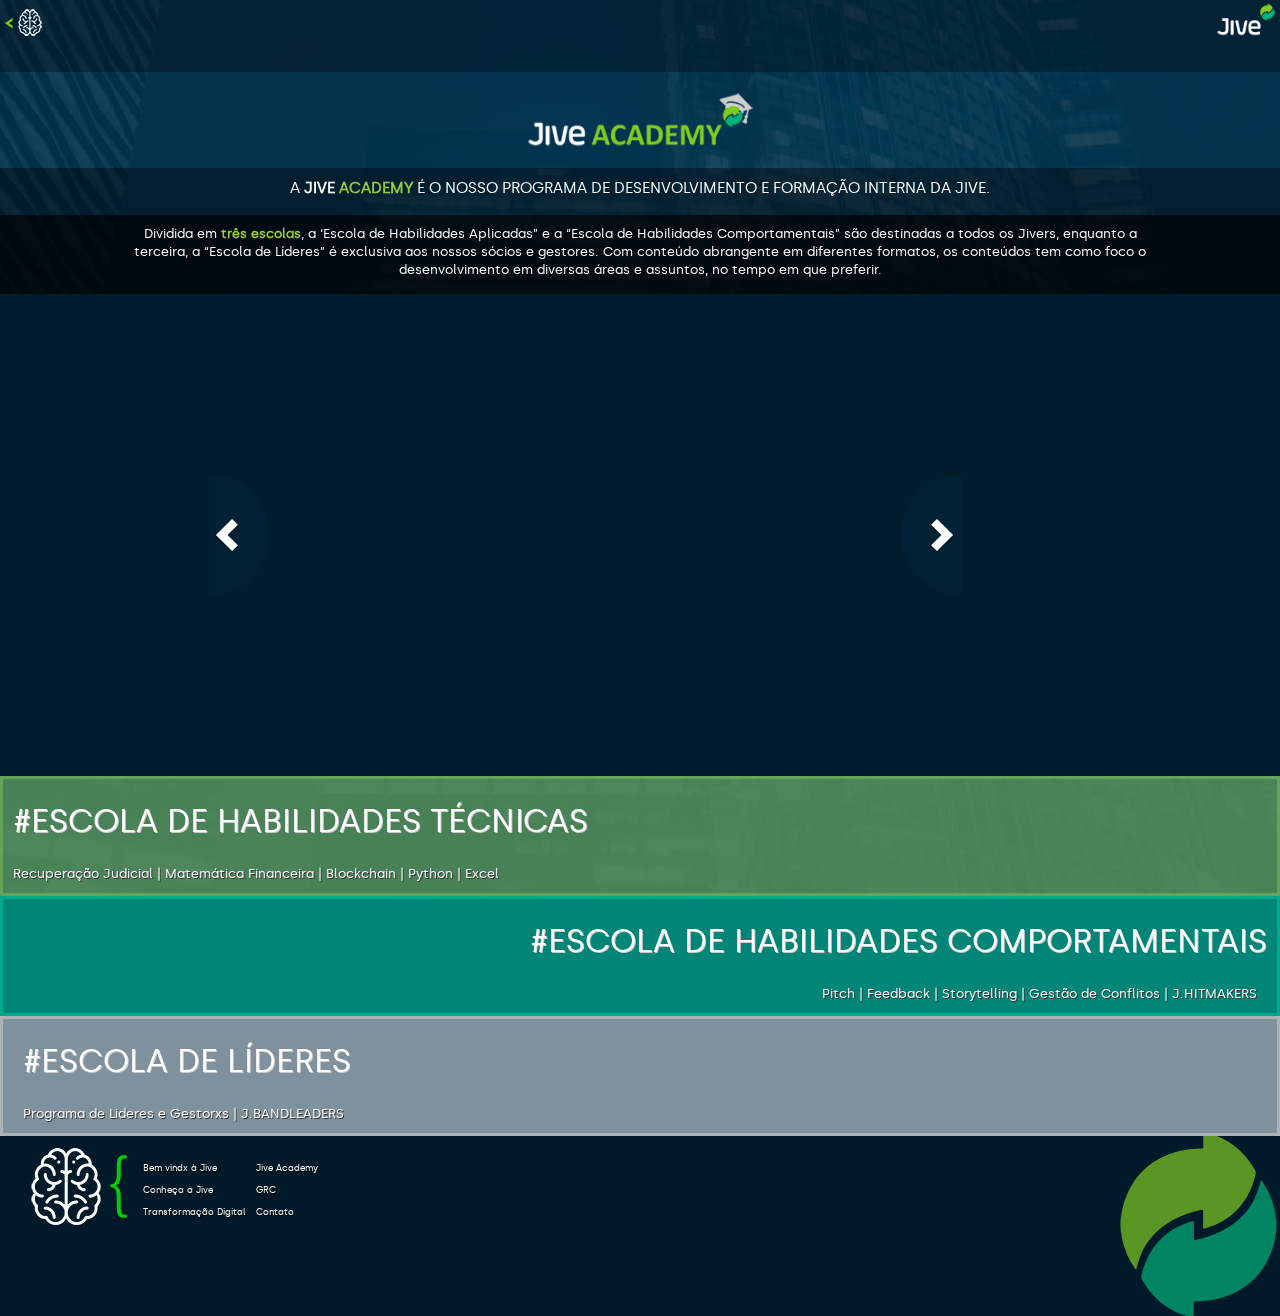
<file: jiveacademy.html>
<!doctype html>
<html>
<head>
<meta name="viewport" content="width=device-width, initial-scale=1, maximum-scale=1, user-scalable=no">
<link rel="shortcut icon" href="Imagem-JiveFlix/favicon.ico" />
	
<script type="text/javascript" src="js/jquery.js"></script>
<script src="https://cdnjs.cloudflare.com/ajax/libs/jquery/3.1.0/jquery.min.js"></script>
<script src="https://cdnjs.cloudflare.com/ajax/libs/twitter-bootstrap/3.3.7/js/bootstrap.min.js"></script>
<script  src="js/videogalley.js"></script>
	
<link rel="stylesheet" href="https://cdnjs.cloudflare.com/ajax/libs/twitter-bootstrap/3.3.7/css/bootstrap.min.css">
<link rel="stylesheet" href="css/css_videogalley.css">
<link rel="stylesheet" href="css/css_jiveacademy.css">
<meta charset="utf-8">
<title>Jive Academy</title>
</head>
<body>
<video autoplay muted loop id="bg_video" style="opacity: .1">
	<source src="video-bg.mp4" type="video/mp4">
</video>
	<div id="home-voltar">
		<div id="home-voltar-btn"><a href="index.html"><img src="Imagem-JiveFlix/ThumbHome.png" alt="Home"></a></div>
		<a href="http://www.jiveinvestments.com/" target="_blank" alt="Jive Investments"><div id="home-logo"></div></a>
	</div>
	
	<div id="header-jiveacademy"></div>
	
	<div id="desc-jiveacademy-titulo-bg">
		<div id="desc-jiveacademy-titulo">
		  <p>A <b>JIVE <span style="color:#9aca3b">ACADEMY</span></b> É O NOSSO PROGRAMA DE DESENVOLVIMENTO E FORMAÇÃO INTERNA DA JIVE.</p>
		</div>
	</div>
	<div id="desc-jiveacademy-subtitulo-bg">
		<div id="desc-jiveacademy-subtitulo">
		  <p>Dividida em <b><span style="color:#9aca3b">três escolas</span></b>, a ‘Escola de Habilidades Aplicadas” e a “Escola de Habilidades Comportamentais” são destinadas a todos os Jivers, enquanto a terceira, a “Escola de Líderes” é exclusiva aos nossos sócios e gestores. Com conteúdo abrangente em diferentes formatos, os conteúdos tem como foco o desenvolvimento em diversas áreas e assuntos, no tempo em que preferir.</p>
		</div>
	</div>
	<div id="video-intro-bg">
	<div id="video-intro">
		<div class="container">
				  <div class="row">
					<div class="col-sm-8 col-sm-offset-2">
					  <div id="random_number1" class="carousel slide youtube-carousel"  data-ride="carousel" data-interval="false">
						<div class="carousel-inner">
						  <div class="video-container item active">
							<div class="youtube-video" id="O6F70sQWEFQ"></div>
						  </div>
						  <div class="video-container item ">
							<div class="youtube-video" id="JkfMYG2mFtk"></div>
						  </div>
						</div>
						<div class="controls">
						  <a class="left carousel-control" href="#random_number1" data-slide="prev">
							<div class="left-button">
							  <div class="glyphicon glyphicon-chevron-left"></div>
							</div>
						  </a>
						  <a class="right carousel-control" href="#random_number1" data-slide="next">        
							<div class="right-button">
							  <div class="glyphicon glyphicon-chevron-right"></div>
							</div>
						  </a>
						</div>
					  </div>
					</div>
				  </div>
				</div>
	</div>
	
	</div>
	<div id="menu-jive-academy-box">
		<div id="menu-item-1">
			<p id="menu-item-1-titulo"><a href="escolacompetenciasaplicadas.html" class="link-menu">#ESCOLA DE HABILIDADES TÉCNICAS</a></p>
			<p id="menu-item-1-subtitulo">Recuperação Judicial | Matemática Financeira | Blockchain | Python | Excel</p>
		</div>
		<div id="menu-item-2">
			<p id="menu-item-2-titulo"><a href="escolacompetenciascomportamentais.html" class="link-menu">#ESCOLA DE HABILIDADES COMPORTAMENTAIS</a></p>
			<p id="menu-item-2-subtitulo">Pitch | Feedback | Storytelling | Gestão de Conflitos | J.HITMAKERS</p>
		</div>
		<div id="menu-item-3">
			<p id="menu-item-3-titulo"><a href="escolalideres.html" class="link-menu">#ESCOLA DE LÍDERES</a></p>
			<p id="menu-item-3-subtitulo">Programa de Lideres e Gestorxs | J.BANDLEADERS</p>
		</div>
	</div>
	<div id="footer-box">
		<div id="footer-menu-box">
		<div id="footer-1"></div>
		<div class="footer-menu">
			<p><a href="#">Bem vindx à Jive</a></p>
			<p><a href="#">Conheça a Jive</a></p>
			<p><a href="#">Transformação Digital</a></p>
		</div>
		<div class="footer-menu">
			<p><a href="#">Jive Academy</a></p>
			<p><a href="#">GRC</a></p>
			<p><a href="#">Contato</a></p>
		</div>
		</div>
	</div>
</body>
</html>
</file>
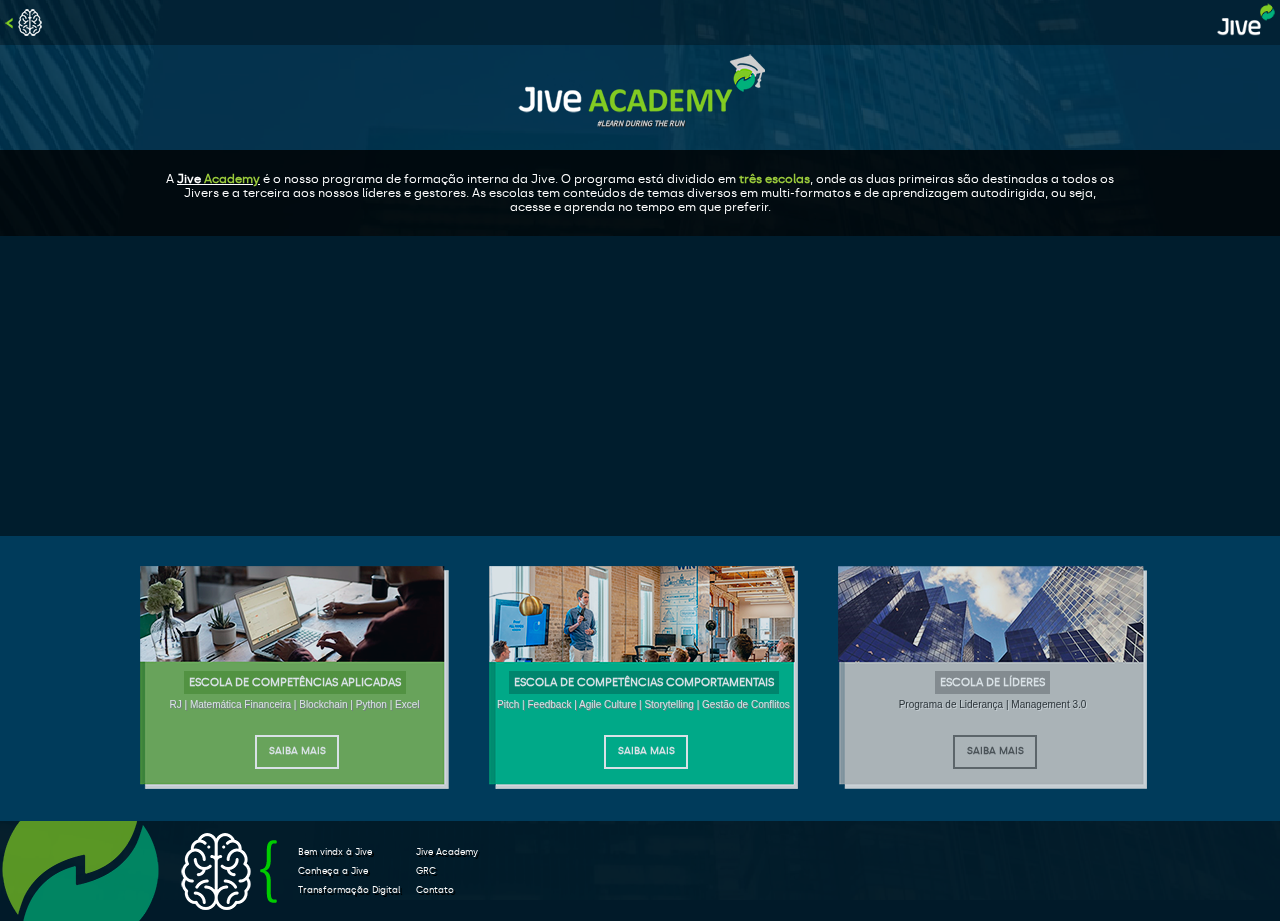
<file: jiveacademy2.html>
<!doctype html>
<html>
<head>
<link rel="shortcut icon" href="Imagem-JiveFlix/favicon.ico" />
<meta charset="utf-8">
<title>Jive Academy</title>
</head>
<body>
<style type="text/css"> 
body {
background-color: #00314c;
background-repeat: no-repeat;
margin:0;
padding: 0;
}
@font-face {
font-family: "Font1";
src: url('Fonts/fontsfree-net-sfprodisplay-bold-webfont.woff2') format('woff2'),
url('Fonts/fontsfree-net-sfprodisplay-bold-webfont.woff') format('woff');
font-weight: normal;
font-style: normal;
}
@font-face {
font-family: "Font2";
src: url('Fonts/fontsfree-net-sfprodisplay-regular-webfont.woff2') format('woff2'),
url('Fonts/fontsfree-net-sfprodisplay-regular-webfont.woff') format('woff');
font-weight: normal;
font-style: normal;
}
@font-face {
font-family: "Font3";
src: url('Fonts/silka-regular-webfont.woff2') format('woff2'),
url('Fonts/silka-regular-webfont.woff') format('woff');
font-weight: normal;
font-style: normal;
}
@font-face {
font-family: "Font4";
src: url('Fonts/sourcesanspro-regular-webfont.woff2') format('woff2'),
url('Fonts/sourcesanspro-regular-webfont.woff') format('woff');
font-weight: normal;
font-style: normal;
}
#home-voltar{
width: auto;
height: 45px;
background:rgba(0, 0, 0, 0.3);
}
#home-voltar-btn{
display: block;
float: left;
padding:5px 0 0 5px;
}
#home-logo{
display: block;
float:right;
margin:3px 5px 0 0;
width: 58px;
height: 34px;
background-image: url("Imagem-JiveFlix/logo_jive.png");
background-repeat:no-repeat;
background-size: contain;
}
#header{
display: block;
margin-top: 0;
margin-bottom: 0px;
margin-left: auto;
margin-right: auto;
width: 1200px;
}
#header-jiveacademy{
display: block;
margin-top: 0;
margin-bottom: 0px;
margin-left: auto;
margin-right: auto;
width: 250px;
height: 62px;
background-image:url("Imagem-JiveFlix/jiveacademy_logo.png");
}
#header-jiveacademy p{
display: block;
padding-top: 65px;	
margin-left: auto;
margin-right: auto;
font-family:"Font4";
font-size: 8px;
font-style: italic;
font-weight: bold;
text-align:center;
color:#CECECE;
text-shadow: 1px 1px #232323;
}
#desc-jiveacademy-bg{
display: block;
margin-top: 35px;
margin-left: auto;
margin-right: auto;
background:rgba(0,0,0,0.8);
width: 100%;
}
#desc-jiveacademy{
display: block;
padding:10px 0 10px 0;
margin-left: auto;
margin-right: auto;
width: 950px;
}
#desc-jiveacademy p{
font-family:"Font3";
font-size: 12px;
text-align:center;
color:#FFFFFF;
}
#video-intro-bg{
display: block;
margin-left: auto;
margin-right: auto;
background-color: #001d2d;
width: 100%;
height: 300px;
}
#video-intro{
display: block;
margin-left: auto;
margin-right: auto;
width: 576px;
}
#menu-jive-academy-box{
display: block;
width: 100%;
margin-top: 0;	
background-color: #003b5b;
}
#menu-jive-academy{
display: block;
overflow: auto;
width: 1200px;
height: 240px;
margin-top: 0;
padding: 30px 0 15px 0;
margin-left: auto;
margin-right: auto;
}
#menu-item1-jive-academy{
float:left;
width: 309px;
height: 223px;
margin: 0 0 0 100px;
background-image:url("Imagem-JiveFlix/item_aplicadas.png")
}
#menu-item2-jive-academy{
float:left;
width: 309px;
height: 223px;
margin: 0 0 0 40px;
background-image:url("Imagem-JiveFlix/item_comportamentais.png")
}
#menu-item3-jive-academy{
float:left;
width: 309px;
height: 223px;
margin: 0 0 0 40px;
background-image:url("Imagem-JiveFlix/item_lideres.png")
}
.titulo-menu-jive-academy{
font-family: "Font3";
font-size: 11px;
text-align:center;
color:#FFFFFF;
margin: 110px 0 0 0;
}
#titulo-menu-jive-academy1 span{
background-color: #61a23e;
padding: 5px;
}
#titulo-menu-jive-academy2 span{
background-color: #019371;
padding: 5px;
}
.subtitulo-menu-jive-academy{
font-family: Calibri, Candara, Segoe, "Segoe UI", Optima, Arial, sans-serif;
font-size: 10px;
text-align:center;
color:#FFFFFF;
margin: 10px 0 0 0;
text-shadow: 1px 1px #888888;
}
.titulo-menu-jive-academy-grey{
font-family: "Font3";
font-size: 11px;
text-align:center;
color:#333333;
margin: 110px 0 0 0;
}
.titulo-menu-jive-academy-grey span{
background-color: #9b9a9a;
color: #FFFFFF;
padding: 5px;
}
.subtitulo-menu-jive-academy-grey{
font-family: Calibri, Candara, Segoe, "Segoe UI", Optima, Arial, sans-serif;
font-size: 10px;
text-align:center;
color:#333333;
margin: 10px 0 0 0;
text-shadow: 1px 1px #ececec;
}
.botao-saiba-mais{
width: 80px;
height: 30px;
border-width:2px;
border-color: #FFFFFF;
border-style: solid;
margin: 25px 0 0 115px;
cursor: pointer;
}
.botao-saiba-mais-grey{
width: 80px;
height: 30px;
border-width:2px;
border-color: #6d6d6d;
border-style: solid;
margin: 25px 0 0 115px;
cursor: pointer;
}
.botao-saiba-mais:hover{
transition:all 0.3s ease;
-webkit-transform: scale(1.1);
-ms-transform: scale(1.1);
transform: scale(1.1);
}
.botao-saiba-mais-grey:hover{
transition:all 0.3s ease;
-webkit-transform: scale(1.1);
-ms-transform: scale(1.1);
transform: scale(1.1);
}
.texto-saiba-mais{
font-family: "Font3";
font-size: 10px;
text-align:center;
color:#FFFFFF;
margin: 0 0 0 0;
padding-top: 8px;
}
.texto-saiba-mais-grey{
font-family: "Font3";
font-size: 10px;
text-align:center;
color:#575757;
margin: 0 0 0 0;
padding-top: 8px;
}
.link-menu{
	text-decoration: none;
}

.fade
{
opacity:.85;
}
.fade:hover
{
transition:all 0.3s ease;
opacity:1;
}
#footer-box{
display: block;
width: 100%;
height: 100px;
background:rgba(1, 21, 32, 0.8);
background-image: url("Imagem-JiveFlix/logo_circulo_jive2.png");
background-position: left;
background-repeat: no-repeat;
}
#footer-menu-box{
display: block;
float:left;
margin:0;
width: 500px;
}
#footer-1{
display: block;
float:left;
margin:0 0 0 180px;
width: 103px;
height: 100px;
background-image: url("Imagem-JiveFlix/footer-brain.png");
background-repeat:no-repeat;
background-position: center;
}
.footer-menu{
display: block;
float:left;
margin:20px 0 0 15px;
}
.footer-menu p{
font-family: "Font3";
font-size:9px;
color:#FFFFFF;
padding: 6px 0 3px 0;
margin:0;
}
.footer-menu a{
text-decoration: none;
font-family: "Font3";
font-size:9px;
color:#FFFFFF;
text-shadow: 2px 2px black;
}
.footer-menu a:hover{
text-shadow: none; 
text-decoration-color: #FFFFFF;
color:#82cb22;
}	
#bg_video{
position: fixed; 
right: 0; 
bottom: 0;
min-width: 100%; 
min-height: 100%;
width: auto; 
height: auto; 
z-index: -1000;
background-size: cover; 
}
	</style>
	<video autoplay muted loop id="bg_video" style="opacity: .1">
	<source src="video-bg.mp4" type="video/mp4">
</video>
	<div id="home-voltar">
		<div id="home-voltar-btn"><a href="index.html"><img src="Imagem-JiveFlix/ThumbHome.png" alt="Home"></a></div>
		<a href="http://www.jiveinvestments.com/" target="_blank" alt="Jive Investments"><div id="home-logo"></div></a>
	</div>
	
	<div id="header"><div id="header-jiveacademy"><p>#LEARN DURING THE RUN</p></div></div>
	
	<div id="desc-jiveacademy-bg">
		<div id="desc-jiveacademy">
		  <p>A <u><b>Jive <span style="color:#9aca3b">Academy</span></b></u> é o nosso programa de formação interna da Jive. O programa está dividido em <b><span style="color:#9aca3b">três escolas</span></b>, onde as duas primeiras são destinadas a todos os Jivers e a terceira aos nossos líderes e gestores. As escolas tem conteúdos de temas diversos em multi-formatos e de aprendizagem autodirigida, ou seja, acesse e aprenda no tempo em que preferir.</p>
		</div>
	</div>
	<div id="video-intro-bg">
		<div id="video-intro"><iframe width="576" height="300" src="https://www.youtube.com/embed/O6F70sQWEFQ?rel=0&modestbranding=1&controls=0" frameborder="0" allow="accelerometer; autoplay; gyroscope; picture-in-picture" allowfullscreen></iframe></div>
	</div>
	<div id="menu-jive-academy-box">
	<div id="menu-jive-academy">
		<div id="menu-item1-jive-academy" class="fade">
			<p id="titulo-menu-jive-academy1" class="titulo-menu-jive-academy"><b><span>ESCOLA DE COMPETÊNCIAS APLICADAS</span></b></p>
			<p class="subtitulo-menu-jive-academy">RJ | Matemática Financeira | Blockchain | Python | Excel</p>
			<a href="escolacompetenciasaplicadas.html" class="link-menu">
			<div class="botao-saiba-mais"><p class="texto-saiba-mais"><b>SAIBA MAIS</b></p></div>
			</a>
		</div>
		<div id="menu-item2-jive-academy" class="fade">
			<p id="titulo-menu-jive-academy2" class="titulo-menu-jive-academy"><b><span>ESCOLA DE COMPETÊNCIAS COMPORTAMENTAIS</span></b></p>
			<p class="subtitulo-menu-jive-academy">Pitch | Feedback | Agile Culture | Storytelling | Gestão de Conflitos</p>
			<a href="escolacompetenciascomportamentais.html" class="link-menu">
			<div class="botao-saiba-mais"><p class="texto-saiba-mais"><b>SAIBA MAIS</b></p></div>
			</a>
		</div>
		<div id="menu-item3-jive-academy" class="fade">
			<p class="titulo-menu-jive-academy-grey"><b><span>ESCOLA DE LÍDERES</span></b></p>
			<p class="subtitulo-menu-jive-academy-grey">Programa de Liderança | Management 3.0</p>
			<a href="escolalideres.html" class="link-menu">
			<div class="botao-saiba-mais-grey"><p class="texto-saiba-mais-grey"><b>SAIBA MAIS</b></p></div>
			</a>
		</div>
	</div>
	</div>
	<div id="footer-box">
		<div id="footer-menu-box">
		<div id="footer-1"></div>
		<div class="footer-menu">
			<p><a href="#">Bem vindx à Jive</a></p>
			<p><a href="#">Conheça a Jive</a></p>
			<p><a href="#">Transformação Digital</a></p>
		</div>
		<div class="footer-menu">
			<p><a href="#">Jive Academy</a></p>
			<p><a href="#">GRC</a></p>
			<p><a href="#">Contato</a></p>
		</div>
		</div>
	</div>
</body>
</html>
</file>
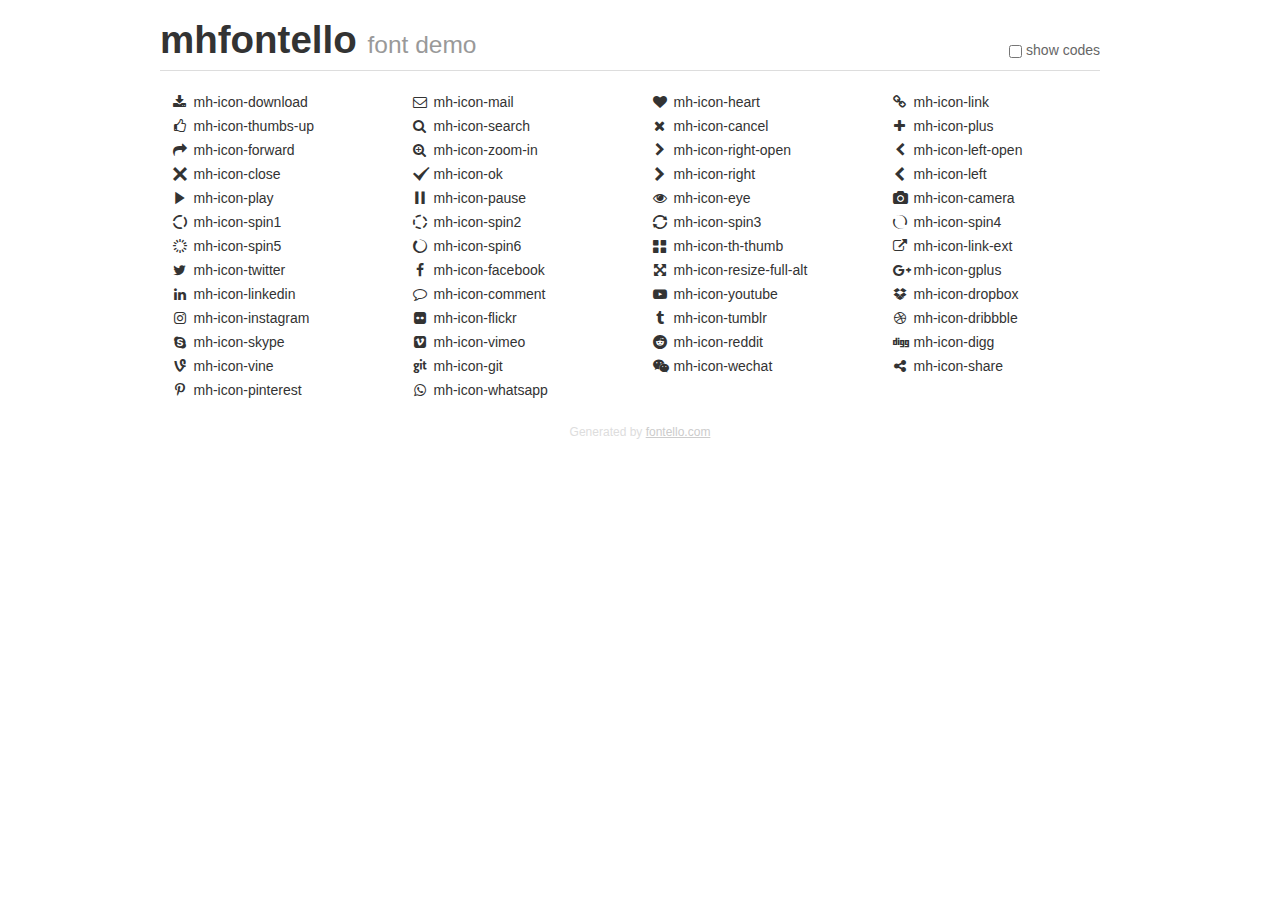
<file: js/icons/demo.html>
<!DOCTYPE html>
<html>
  <head><!--[if lt IE 9]><script language="javascript" type="text/javascript" src="//html5shim.googlecode.com/svn/trunk/html5.js"></script><![endif]-->
    <meta charset="UTF-8"><style>/*
 * Bootstrap v2.2.1
 *
 * Copyright 2012 Twitter, Inc
 * Licensed under the Apache License v2.0
 * http://www.apache.org/licenses/LICENSE-2.0
 *
 * Designed and built with all the love in the world @twitter by @mdo and @fat.
 */
.clearfix {
  *zoom: 1;
}
.clearfix:before,
.clearfix:after {
  display: table;
  content: "";
  line-height: 0;
}
.clearfix:after {
  clear: both;
}
html {
  font-size: 100%;
  -webkit-text-size-adjust: 100%;
  -ms-text-size-adjust: 100%;
}
a:focus {
  outline: thin dotted #333;
  outline: 5px auto -webkit-focus-ring-color;
  outline-offset: -2px;
}
a:hover,
a:active {
  outline: 0;
}
button,
input,
select,
textarea {
  margin: 0;
  font-size: 100%;
  vertical-align: middle;
}
button,
input {
  *overflow: visible;
  line-height: normal;
}
button::-moz-focus-inner,
input::-moz-focus-inner {
  padding: 0;
  border: 0;
}
body {
  margin: 0;
  font-family: "Helvetica Neue", Helvetica, Arial, sans-serif;
  font-size: 14px;
  line-height: 20px;
  color: #333;
  background-color: #fff;
}
a {
  color: #08c;
  text-decoration: none;
}
a:hover {
  color: #005580;
  text-decoration: underline;
}
.row {
  margin-left: -20px;
  *zoom: 1;
}
.row:before,
.row:after {
  display: table;
  content: "";
  line-height: 0;
}
.row:after {
  clear: both;
}
[class*="span"] {
  float: left;
  min-height: 1px;
  margin-left: 20px;
}
.container,
.navbar-static-top .container,
.navbar-fixed-top .container,
.navbar-fixed-bottom .container {
  width: 940px;
}
.span12 {
  width: 940px;
}
.span11 {
  width: 860px;
}
.span10 {
  width: 780px;
}
.span9 {
  width: 700px;
}
.span8 {
  width: 620px;
}
.span7 {
  width: 540px;
}
.span6 {
  width: 460px;
}
.span5 {
  width: 380px;
}
.span4 {
  width: 300px;
}
.span3 {
  width: 220px;
}
.span2 {
  width: 140px;
}
.span1 {
  width: 60px;
}
[class*="span"].pull-right,
.row-fluid [class*="span"].pull-right {
  float: right;
}
.container {
  margin-right: auto;
  margin-left: auto;
  *zoom: 1;
}
.container:before,
.container:after {
  display: table;
  content: "";
  line-height: 0;
}
.container:after {
  clear: both;
}
p {
  margin: 0 0 10px;
}
.lead {
  margin-bottom: 20px;
  font-size: 21px;
  font-weight: 200;
  line-height: 30px;
}
small {
  font-size: 85%;
}
h1 {
  margin: 10px 0;
  font-family: inherit;
  font-weight: bold;
  line-height: 20px;
  color: inherit;
  text-rendering: optimizelegibility;
}
h1 small {
  font-weight: normal;
  line-height: 1;
  color: #999;
}
h1 {
  line-height: 40px;
}
h1 {
  font-size: 38.5px;
}
h1 small {
  font-size: 24.5px;
}
body {
  margin-top: 90px;
}
.header {
  position: fixed;
  top: 0;
  left: 50%;
  margin-left: -480px;
  background-color: #fff;
  border-bottom: 1px solid #ddd;
  padding-top: 10px;
  z-index: 10;
}
.footer {
  color: #ddd;
  font-size: 12px;
  text-align: center;
  margin-top: 20px;
}
.footer a {
  color: #ccc;
  text-decoration: underline;
}
.the-icons {
  font-size: 14px;
  line-height: 24px;
}
.switch {
  position: absolute;
  right: 0;
  bottom: 10px;
  color: #666;
}
.switch input {
  margin-right: 0.3em;
}
.codesOn .i-name {
  display: none;
}
.codesOn .i-code {
  display: inline;
}
.i-code {
  display: none;
}
@font-face {
      font-family: 'mhfontello';
      src: url('./font/mhfontello.eot?31543532');
      src: url('./font/mhfontello.eot?31543532#iefix') format('embedded-opentype'),
           url('./font/mhfontello.woff?31543532') format('woff'),
           url('./font/mhfontello.ttf?31543532') format('truetype'),
           url('./font/mhfontello.svg?31543532#mhfontello') format('svg');
      font-weight: normal;
      font-style: normal;
    }
     
     
    .demo-icon
    {
      font-family: "mhfontello";
      font-style: normal;
      font-weight: normal;
      speak: none;
     
      display: inline-block;
      text-decoration: inherit;
      width: 1em;
      margin-right: .2em;
      text-align: center;
      /* opacity: .8; */
     
      /* For safety - reset parent styles, that can break glyph codes*/
      font-variant: normal;
      text-transform: none;
     
      /* fix buttons height, for twitter bootstrap */
      line-height: 1em;
     
      /* Animation center compensation - margins should be symmetric */
      /* remove if not needed */
      margin-left: .2em;
     
      /* You can be more comfortable with increased icons size */
      /* font-size: 120%; */
     
      /* Font smoothing. That was taken from TWBS */
      -webkit-font-smoothing: antialiased;
      -moz-osx-font-smoothing: grayscale;
     
      /* Uncomment for 3D effect */
      /* text-shadow: 1px 1px 1px rgba(127, 127, 127, 0.3); */
    }
     </style>
    <link rel="stylesheet" href="css/animation.css"><!--[if IE 7]><link rel="stylesheet" href="css/" + font.fontname + "-ie7.css"><![endif]-->
    <script>
      function toggleCodes(on) {
        var obj = document.getElementById('icons');
      
        if (on) {
          obj.className += ' codesOn';
        } else {
          obj.className = obj.className.replace(' codesOn', '');
        }
      }
      
    </script>
  </head>
  <body>
    <div class="container header">
      <h1>mhfontello <small>font demo</small></h1>
      <label class="switch">
        <input type="checkbox" onclick="toggleCodes(this.checked)">show codes
      </label>
    </div>
    <div class="container" id="icons">
      <div class="row">
        <div class="the-icons span3" title="Code: 0xe800"><i class="demo-icon mh-icon-download">&#xe800;</i> <span class="i-name">mh-icon-download</span><span class="i-code">0xe800</span></div>
        <div class="the-icons span3" title="Code: 0xe801"><i class="demo-icon mh-icon-mail">&#xe801;</i> <span class="i-name">mh-icon-mail</span><span class="i-code">0xe801</span></div>
        <div class="the-icons span3" title="Code: 0xe802"><i class="demo-icon mh-icon-heart">&#xe802;</i> <span class="i-name">mh-icon-heart</span><span class="i-code">0xe802</span></div>
        <div class="the-icons span3" title="Code: 0xe803"><i class="demo-icon mh-icon-link">&#xe803;</i> <span class="i-name">mh-icon-link</span><span class="i-code">0xe803</span></div>
      </div>
      <div class="row">
        <div class="the-icons span3" title="Code: 0xe804"><i class="demo-icon mh-icon-thumbs-up">&#xe804;</i> <span class="i-name">mh-icon-thumbs-up</span><span class="i-code">0xe804</span></div>
        <div class="the-icons span3" title="Code: 0xe805"><i class="demo-icon mh-icon-search">&#xe805;</i> <span class="i-name">mh-icon-search</span><span class="i-code">0xe805</span></div>
        <div class="the-icons span3" title="Code: 0xe806"><i class="demo-icon mh-icon-cancel">&#xe806;</i> <span class="i-name">mh-icon-cancel</span><span class="i-code">0xe806</span></div>
        <div class="the-icons span3" title="Code: 0xe807"><i class="demo-icon mh-icon-plus">&#xe807;</i> <span class="i-name">mh-icon-plus</span><span class="i-code">0xe807</span></div>
      </div>
      <div class="row">
        <div class="the-icons span3" title="Code: 0xe808"><i class="demo-icon mh-icon-forward">&#xe808;</i> <span class="i-name">mh-icon-forward</span><span class="i-code">0xe808</span></div>
        <div class="the-icons span3" title="Code: 0xe809"><i class="demo-icon mh-icon-zoom-in">&#xe809;</i> <span class="i-name">mh-icon-zoom-in</span><span class="i-code">0xe809</span></div>
        <div class="the-icons span3" title="Code: 0xe80a"><i class="demo-icon mh-icon-right-open">&#xe80a;</i> <span class="i-name">mh-icon-right-open</span><span class="i-code">0xe80a</span></div>
        <div class="the-icons span3" title="Code: 0xe80b"><i class="demo-icon mh-icon-left-open">&#xe80b;</i> <span class="i-name">mh-icon-left-open</span><span class="i-code">0xe80b</span></div>
      </div>
      <div class="row">
        <div class="the-icons span3" title="Code: 0xe80c"><i class="demo-icon mh-icon-close">&#xe80c;</i> <span class="i-name">mh-icon-close</span><span class="i-code">0xe80c</span></div>
        <div class="the-icons span3" title="Code: 0xe80d"><i class="demo-icon mh-icon-ok">&#xe80d;</i> <span class="i-name">mh-icon-ok</span><span class="i-code">0xe80d</span></div>
        <div class="the-icons span3" title="Code: 0xe80e"><i class="demo-icon mh-icon-right">&#xe80e;</i> <span class="i-name">mh-icon-right</span><span class="i-code">0xe80e</span></div>
        <div class="the-icons span3" title="Code: 0xe80f"><i class="demo-icon mh-icon-left">&#xe80f;</i> <span class="i-name">mh-icon-left</span><span class="i-code">0xe80f</span></div>
      </div>
      <div class="row">
        <div class="the-icons span3" title="Code: 0xe810"><i class="demo-icon mh-icon-play">&#xe810;</i> <span class="i-name">mh-icon-play</span><span class="i-code">0xe810</span></div>
        <div class="the-icons span3" title="Code: 0xe811"><i class="demo-icon mh-icon-pause">&#xe811;</i> <span class="i-name">mh-icon-pause</span><span class="i-code">0xe811</span></div>
        <div class="the-icons span3" title="Code: 0xe812"><i class="demo-icon mh-icon-eye">&#xe812;</i> <span class="i-name">mh-icon-eye</span><span class="i-code">0xe812</span></div>
        <div class="the-icons span3" title="Code: 0xe813"><i class="demo-icon mh-icon-camera">&#xe813;</i> <span class="i-name">mh-icon-camera</span><span class="i-code">0xe813</span></div>
      </div>
      <div class="row">
        <div class="the-icons span3" title="Code: 0xe830"><i class="demo-icon mh-icon-spin1 animate-spin">&#xe830;</i> <span class="i-name">mh-icon-spin1</span><span class="i-code">0xe830</span></div>
        <div class="the-icons span3" title="Code: 0xe831"><i class="demo-icon mh-icon-spin2 animate-spin">&#xe831;</i> <span class="i-name">mh-icon-spin2</span><span class="i-code">0xe831</span></div>
        <div class="the-icons span3" title="Code: 0xe832"><i class="demo-icon mh-icon-spin3 animate-spin">&#xe832;</i> <span class="i-name">mh-icon-spin3</span><span class="i-code">0xe832</span></div>
        <div class="the-icons span3" title="Code: 0xe834"><i class="demo-icon mh-icon-spin4 animate-spin">&#xe834;</i> <span class="i-name">mh-icon-spin4</span><span class="i-code">0xe834</span></div>
      </div>
      <div class="row">
        <div class="the-icons span3" title="Code: 0xe838"><i class="demo-icon mh-icon-spin5 animate-spin">&#xe838;</i> <span class="i-name">mh-icon-spin5</span><span class="i-code">0xe838</span></div>
        <div class="the-icons span3" title="Code: 0xe839"><i class="demo-icon mh-icon-spin6 animate-spin">&#xe839;</i> <span class="i-name">mh-icon-spin6</span><span class="i-code">0xe839</span></div>
        <div class="the-icons span3" title="Code: 0xf00a"><i class="demo-icon mh-icon-th-thumb">&#xf00a;</i> <span class="i-name">mh-icon-th-thumb</span><span class="i-code">0xf00a</span></div>
        <div class="the-icons span3" title="Code: 0xf08e"><i class="demo-icon mh-icon-link-ext">&#xf08e;</i> <span class="i-name">mh-icon-link-ext</span><span class="i-code">0xf08e</span></div>
      </div>
      <div class="row">
        <div class="the-icons span3" title="Code: 0xf099"><i class="demo-icon mh-icon-twitter">&#xf099;</i> <span class="i-name">mh-icon-twitter</span><span class="i-code">0xf099</span></div>
        <div class="the-icons span3" title="Code: 0xf09a"><i class="demo-icon mh-icon-facebook">&#xf09a;</i> <span class="i-name">mh-icon-facebook</span><span class="i-code">0xf09a</span></div>
        <div class="the-icons span3" title="Code: 0xf0b2"><i class="demo-icon mh-icon-resize-full-alt">&#xf0b2;</i> <span class="i-name">mh-icon-resize-full-alt</span><span class="i-code">0xf0b2</span></div>
        <div class="the-icons span3" title="Code: 0xf0d5"><i class="demo-icon mh-icon-gplus">&#xf0d5;</i> <span class="i-name">mh-icon-gplus</span><span class="i-code">0xf0d5</span></div>
      </div>
      <div class="row">
        <div class="the-icons span3" title="Code: 0xf0e1"><i class="demo-icon mh-icon-linkedin">&#xf0e1;</i> <span class="i-name">mh-icon-linkedin</span><span class="i-code">0xf0e1</span></div>
        <div class="the-icons span3" title="Code: 0xf0e5"><i class="demo-icon mh-icon-comment">&#xf0e5;</i> <span class="i-name">mh-icon-comment</span><span class="i-code">0xf0e5</span></div>
        <div class="the-icons span3" title="Code: 0xf16a"><i class="demo-icon mh-icon-youtube">&#xf16a;</i> <span class="i-name">mh-icon-youtube</span><span class="i-code">0xf16a</span></div>
        <div class="the-icons span3" title="Code: 0xf16b"><i class="demo-icon mh-icon-dropbox">&#xf16b;</i> <span class="i-name">mh-icon-dropbox</span><span class="i-code">0xf16b</span></div>
      </div>
      <div class="row">
        <div class="the-icons span3" title="Code: 0xf16d"><i class="demo-icon mh-icon-instagram">&#xf16d;</i> <span class="i-name">mh-icon-instagram</span><span class="i-code">0xf16d</span></div>
        <div class="the-icons span3" title="Code: 0xf16e"><i class="demo-icon mh-icon-flickr">&#xf16e;</i> <span class="i-name">mh-icon-flickr</span><span class="i-code">0xf16e</span></div>
        <div class="the-icons span3" title="Code: 0xf173"><i class="demo-icon mh-icon-tumblr">&#xf173;</i> <span class="i-name">mh-icon-tumblr</span><span class="i-code">0xf173</span></div>
        <div class="the-icons span3" title="Code: 0xf17d"><i class="demo-icon mh-icon-dribbble">&#xf17d;</i> <span class="i-name">mh-icon-dribbble</span><span class="i-code">0xf17d</span></div>
      </div>
      <div class="row">
        <div class="the-icons span3" title="Code: 0xf17e"><i class="demo-icon mh-icon-skype">&#xf17e;</i> <span class="i-name">mh-icon-skype</span><span class="i-code">0xf17e</span></div>
        <div class="the-icons span3" title="Code: 0xf194"><i class="demo-icon mh-icon-vimeo">&#xf194;</i> <span class="i-name">mh-icon-vimeo</span><span class="i-code">0xf194</span></div>
        <div class="the-icons span3" title="Code: 0xf1a1"><i class="demo-icon mh-icon-reddit">&#xf1a1;</i> <span class="i-name">mh-icon-reddit</span><span class="i-code">0xf1a1</span></div>
        <div class="the-icons span3" title="Code: 0xf1a6"><i class="demo-icon mh-icon-digg">&#xf1a6;</i> <span class="i-name">mh-icon-digg</span><span class="i-code">0xf1a6</span></div>
      </div>
      <div class="row">
        <div class="the-icons span3" title="Code: 0xf1ca"><i class="demo-icon mh-icon-vine">&#xf1ca;</i> <span class="i-name">mh-icon-vine</span><span class="i-code">0xf1ca</span></div>
        <div class="the-icons span3" title="Code: 0xf1d3"><i class="demo-icon mh-icon-git">&#xf1d3;</i> <span class="i-name">mh-icon-git</span><span class="i-code">0xf1d3</span></div>
        <div class="the-icons span3" title="Code: 0xf1d7"><i class="demo-icon mh-icon-wechat">&#xf1d7;</i> <span class="i-name">mh-icon-wechat</span><span class="i-code">0xf1d7</span></div>
        <div class="the-icons span3" title="Code: 0xf1e0"><i class="demo-icon mh-icon-share">&#xf1e0;</i> <span class="i-name">mh-icon-share</span><span class="i-code">0xf1e0</span></div>
      </div>
      <div class="row">
        <div class="the-icons span3" title="Code: 0xf231"><i class="demo-icon mh-icon-pinterest">&#xf231;</i> <span class="i-name">mh-icon-pinterest</span><span class="i-code">0xf231</span></div>
        <div class="the-icons span3" title="Code: 0xf232"><i class="demo-icon mh-icon-whatsapp">&#xf232;</i> <span class="i-name">mh-icon-whatsapp</span><span class="i-code">0xf232</span></div>
      </div>
    </div>
    <div class="container footer">Generated by <a href="http://fontello.com">fontello.com</a></div>
  </body>
</html>
</file>
<file: css/css_index.css>
@charset "utf-8";
/* CSS Document */

body {
background-color: #00314b;
}

@font-face {
font-family: "Font3";
src: url("../Fonts/silka-regular-webfont.woff2") format('woff2'),
url("../Fonts/silka-regular-webfont.woff") format('woff');
font-weight: normal;
font-style: normal;
}
@font-face {
font-family: "Font4";
src: url("../Fonts/sourcesanspro-regular-webfont.woff2") format('woff2'),
url("../Fonts/sourcesanspro-regular-webfont.woff") format('woff');
font-weight: normal;
font-style: normal;
}
#bg_video{
position: fixed; 
right: 0; 
bottom: 0;
min-width: 100%; 
min-height: 100%;
width: auto; 
height: auto; 
z-index: -1000;
background-size: cover; 
}
#home-logo{
display: block;
float:right;
margin:3px 5px 0 0;
width: 58px;
height: 34px;
background-image: url("../Imagem-JiveFlix/logo_jive.png");
background-repeat:no-repeat;
background-size: contain;
}
#header{
display: block;
margin-bottom: 0px;
margin-left: auto;
margin-right: auto;
width:100%;
}
#header-intro{
display: block;
margin-left: auto;
margin-right: auto;
background-image:url("../Imagem-JiveFlix/jiveflix_logo_topo.png");
background-repeat: no-repeat;
background-size:contain;
background-position: center top;
}

@media screen and (min-width: 320px) {
	#header-intro{
		width: 35%;
		height: 10%;
	}	
}
@media screen and (min-width: 1000px) {
	#header-intro{
		width: 20%;
		height: 10%;
	}
}

#header-intro-titulo p{
display: block;
margin-left:auto;
margin-right:auto;
font-family	:"Font3";
/*color:#CECECE;*/
/*text-shadow: 1px 1px #333333;*/
text-align:center; 
}
#header-intro-titulo span{
padding: 2px;
background-color: #032f48;
}

#menu-principal {
display: block;
overflow: auto;
margin-top: 1%;
margin-left: auto;
margin-right: auto;
width: 90%;
height: 80%;
min-height: 480px;
background-image:url("../Imagem-JiveFlix/Cerebro2.png");
background-repeat: no-repeat;
background-size:contain;
background-position: center top;
z-index: -1;
}
#menu-miolo{
display: block;
width: 50%;
/*height: 100%;*/
/*min-width: 460px;*//**/
margin:auto;
background-color:black;
}
#lado-esquerdo{
float:left;
display: block;
width: 50%;
height:  50%;
margin: auto;
}
#lado-direito{
float:right;
display: block;
width: 50%;
height:  50%;
margin: auto;
}

#programa1{
display: block;
background-image:url("../Imagem-JiveFlix/fundo_btn_big-onboarding.png");
background-repeat: no-repeat;
background-size:contain;
background-position:right bottom;
width: 40%;
height: 40%;
margin-left:50%;
margin-top:15%;
}
	
#programa2{
display: block;
background-image:url("../Imagem-JiveFlix/fundo_btn_big-conheca.png");
background-repeat: no-repeat;
background-size:contain;
background-position:right bottom;
width: 40%;
height: 40%;
margin-top:5%;
margin-left:43%;
}
	
#programa3{
display: block;
background-image:url("../Imagem-JiveFlix/fundo_btn_big-grc.png");
background-repeat: no-repeat;
background-size:contain;
background-position:right bottom;
width: 40%;
height: 40%;
margin-top:3%;
margin-left:50%;
}
#programa4{
display: block;
background-image:url("../Imagem-JiveFlix/fundo_btn_big-jiveacademy.png");
background-repeat: no-repeat;
background-size:contain;
background-position: left bottom;
width: 40%;
height: 40%;
margin-top:20%;
margin-right:20%;
margin-left: 10%;
}
#programa5{
display: block;
background-image:url("../Imagem-JiveFlix/fundo_btn_big-digital.png");
background-repeat: no-repeat;
background-size:contain;
background-position: left bottom;
width: 40%;
height: 40%;
margin-top:5%;
margin-right:20%;
margin-left: 15%;
}

.link-direita{
display: block;
position: absolute;
width: 50%;
height: 100%;
margin-top:20%;
margin-right:20%;
margin-left: 10%;
}

.titulos-intro{
display: block;
float:right;
font-family:"Font4";
font-size: calc(10px + 0.075vw);
text-align:right;
color:#9aca3b;
margin-left: auto;
height: 80%;
}

.titulos-intro span{
color:#FFFFFF;
}

.subtitulos-intro{
display: block;
float:right;
font-family:"Font4";
font-size: 8px;
text-align:right;
color:#FFFFFF; 
margin: auto;
padding: 0;
}
.link-menu{
text-decoration: none;
}

.grow
{
transition:all 0.3s ease; 
-webkit-transform: scale(1.2);
-ms-transform: scale(1.2);
transform: scale(1.2);
}
.grow:hover
{
transition:all 0.3s ease; 
-webkit-transform: scale(1.4);
-ms-transform: scale(1.4);
transform: scale(1.4);
}
.grow:hover{
-webkit-transform: scale(1.1);
-ms-transform: scale(1.1);
transform: scale(1.1);
cursor:pointer;
}
	
.fade-menu
{
transition:all 0.3s ease;
opacity:.8;
}
</file>
<file: css/css_anim.css>
@charset "utf-8";
body{
	overflow: hidden;
	height: auto;
	width: auto;
	-webkit-font-smoothing: antialiased;
	user-select: none;
  }

#particles-js, #parallax, .layer, .some-space, .some-more-space{
	height: 100%;
	position: absolute;
	width: 100%;
	z-index: -500;
}

#particles-js{
	opacity: 0.6;
}

.some-space{
  animation: rotate 18s .5s infinite linear reverse;}

.some-more-space{
  animation: rotate 15s .1s infinite linear;}

@keyframes rotate{
	0%
		transform: rotateZ(0deg) translate3d(0,1.5%,0) rotateZ(0deg);
	100%
		transform: rotateZ(360deg) translate3d(0,1.5%,0) rotateZ(-360deg);
}
</file>
<file: css/css_videogalley.css>
/*
 * Bootrap carousel plugin
 * --------------------------------------------------
 */


/*.youtube-carousel{
  border: 4px solid #e25454;
}*/

.video-container { 
position: relative; /* keeps the aspect ratio */ 
padding-bottom: 56.25%; /* fine tunes the video positioning */ 
padding-top: 60px; 
overflow: hidden;
}

.video-container iframe,
.video-container object,
.video-container embed {
position: absolute; 
top: 0; 
left: 0; 
width: 100%; 
height: 100%;
}
  
.carousel-control .glyphicon-chevron-left{
  top:35%;
  font-size: 20px;
  left:5%;
  margin: 0;
}

.carousel-control .glyphicon-chevron-right{
  top:35%;
  font-size: 20px;
  left:33%;
  margin: 0;
}

.carousel-control.left, .carousel-control.right {
  background-image: none;
  color: #ffffff;
  top: 50%;
  transform: translate(0,-50%);
  -webkit-transform: translate(0,-50%);
  -ms-transform: translate(0,-50%);
  opacity: 1;
  height:120px;
}

.controls{
   display: none;
}

.carousel-control:hover {
  text-decoration: none;
  filter: alpha(opacity=60);
  outline: 0;
  opacity: 0.6;
}

.left-button {
height:70px;
width:35px;
border-radius: 0 90px 90px 0;
top: 50%;
-webkit-transform: translate(0,-50%);
-ms-transform: translate(0,-50%);
transform: translate(0,-50%);
-moz-border-radius: 0 90px 90px 0;
-webkit-border-radius: 0 90px 90px 0;
background:rgba(0, 36, 56, 0.6);
display: inline-block;
position: relative;
float:left;
/*subpixel bug*/
margin-left: -1px; 
}

.right-button {
height:70px;
width:35px;
border-radius: 90px 0 0 90px;
top: 50%;
-webkit-transform: translate(0,-50%);
-ms-transform: translate(0,-50%);
transform: translate(0,-50%);
-moz-border-radius: 90px 0 0 90px;
-webkit-border-radius: 90px 0 0 90px;
background:rgba(0, 36, 56, 0.6);
display: inline-block;
position: relative;
float:right;
/*subpixel bug*/
margin-right: -1px;
}


.carousel-caption {
display: none;
background: none repeat scroll 0 0 #002438;
background:rgba(0, 36, 56, 0.6);
bottom: 0;
font-size: 12px;
text-align: center;
opacity: 1;
padding:0 7px 30px 7px;
text-transform: uppercase;
z-index:11;
pointer-events:none;
width: 100%;
}

@media screen and (min-width: 768px) {
.right-button {
  height:120px;
  width:60px;
  border-radius: 90px 0 0 90px;
  -moz-border-radius: 90px 0 0 90px;
  -webkit-border-radius: 90px 0 0 90px;
  display: inline-block;
  position: relative;
  float:right;
}

.left-button {
  height:120px;
  width:60px;
  border-radius: 0 90px 90px 0;
  -moz-border-radius: 0 90px 90px 0;
  -webkit-border-radius: 0 90px 90px 0;
  display: inline-block;
  position: relative;
  float:left;
}

.carousel-control .glyphicon-chevron-left{
  top:35%;
  font-size: 35px;
  left:5%;
}

.carousel-control .glyphicon-chevron-right{
  top:35%;
  font-size: 35px;
  left:35%;
}

.carousel-caption {
  font-size: 1.5vw;
  padding:15px 20px 15px;
  }
}
@media screen and (min-width: 992px) {
 .carousel-caption {
    font-size: 2vw;
    padding:15px 20px 15px;
  }
}
</file>
<file: css/css_jiveacademy.css>
@charset "utf-8";
/* CSS Document */

body {
background-color: #00314c;
background-repeat: no-repeat;
margin:0;
padding: 0;
width: 100%;
height: 100%;
}
@font-face {
font-family: "Font3";
src: url('../Fonts/silka-regular-webfont.woff2') format('woff2'),
url('../Fonts/silka-regular-webfont.woff') format('woff');
font-weight: normal;
font-style: normal;
}
@font-face {
font-family: "Font4";
src: url('../Fonts/sourcesanspro-regular-webfont.woff2') format('woff2'),
url('../Fonts/sourcesanspro-regular-webfont.woff') format('woff');
font-weight: normal;
font-style: normal;
}

@media screen and (min-width: 320px){
	#video-intro{
		width: 100%;
		margin: 0;
	}
	#header-jiveacademy{
		width: 50%;
		height: 70px;
	}
	#desc-jiveacademy-titulo p{
		font-size:2.7vw;
	}
	#desc-jiveacademy-subtitulo{
		font-size:1.9vw;
	}
	#menu-item-1-titulo, #menu-item-2-titulo, #menu-item-3-titulo{
		font-size:5.0vw;
	}
	#menu-item-1-subtitulo, #menu-item-2-subtitulo, #menu-item-3-subtitulo{
		font-size: 2vw;
	}
}
@media screen and (min-width: 800px) {
	#video-intro{
		width: 50%;
		margin:auto;
	}
	#header-jiveacademy{
		width:18%;
		height: 70px;
	}
	#desc-jiveacademy-titulo p{
		font-size:1.2vw;
	}
	#desc-jiveacademy-subtitulo{
		font-size:1vw;
	}
	#menu-item-1-titulo, #menu-item-2-titulo, #menu-item-3-titulo{
		font-size: 2.5vw;
	}
	#menu-item-1-subtitulo, #menu-item-2-subtitulo, #menu-item-3-subtitulo{
		font-size: 1vw;
	}
}

#home-voltar{
width: 100%;
height: 8vh;
min-height: 45px;
background:rgba(0, 0, 0, 0.3);
}
#home-voltar-btn{
display: block;
float: left;
padding:5px 0 0 5px;
}
#home-logo{
display: block;
float:right;
margin:3px 5px 0 0;
width: 58px;
height: 34px;
background-image: url("../Imagem-JiveFlix/logo_jive.png");
background-repeat:no-repeat;
background-size: contain;
}
#header-jiveacademy{
display: block;
margin-left: auto;
margin-right: auto;
margin-top:1%;
background-image:url("../Imagem-JiveFlix/jiveacademy_logo.png");
background-repeat: no-repeat;
background-size:contain;
background-position: center;
}


#desc-jiveacademy-titulo-bg{
display: block;
margin-left: auto;
margin-right: auto;
margin-top:1%;
background:rgba(0,0,0,0.4);
width: 100%;
height: auto;
}
#desc-jiveacademy-titulo{
display: block;
padding:10px 0 5px 0;
margin-left: auto;
margin-right: auto;
width: 80%;
height: auto;
}
#desc-jiveacademy-titulo p{
font-family:"Font3";
text-align:center;
color:#FFFFFF;
}


#desc-jiveacademy-subtitulo-bg{
display: block;
margin-left: auto;
margin-right: auto;
background:rgba(0,0,0,0.8);
width: 100%;
height: auto;
}
#desc-jiveacademy-subtitulo{
display: block;
padding:10px 0 5px 0;
margin-left: auto;
margin-right: auto;
width: 80%;
height: auto;
}
#desc-jiveacademy-subtitulo p{
font-family:"Font3";
text-align:center;
color:#FFFFFF;
}










#video-intro-bg{
display: block;
background-color: #001d2d;
width: 100%;
padding: 0;
}
#video-intro{
display: block;
margin:0;
}
#menu-jive-academy-box{
display: block;
width: 100%;
height: auto;
margin-top: 0;
}

#menu-item-1{
display: block;
width: 100%;
height: auto;
background:rgba(104, 163, 91, 0.7);
border:solid rgba(104, 163, 91, 1);
}

#menu-item-1-titulo{
display: block;
float: left;
text-align: left;
width: 100%;
color:#fff;
font-family: "Font3";
text-shadow: 1px 1px #cccccc;
padding: 20px 0 10px 10px;
}

#menu-item-2{
display: block;
width: 100%;
height: auto;
background:rgba(0, 169, 137, 0.7);
border:solid rgba(0, 169, 137, 1);
padding: 0 10px 0 0;
}

#menu-item-2-titulo{
display: block;
float:right;
text-align: right;
width: 100%;
color:#fff;
font-family: "Font3";
text-shadow: 1px 1px #cccccc;
padding: 20px 0 10px 0;
}

#menu-item-3{
display: block;
width: 100%;
height: auto;
background:rgba(169, 178, 183, 0.75);
border:solid rgba(169, 178, 183, 1);
padding: 0 0 0 10px;
}

#menu-item-3-titulo{
display: block;
float:left;
text-align: left;
width: 100%;
color:#fff;
font-family: "Font3";
text-shadow: 1px 1px #cccccc;
padding: 20px 0 10px 10px;
}

#menu-item-1-subtitulo{
display: block;
text-align: left;
width: 100%;
color:#fff;
font-family: "Font3";
text-shadow: 1px 1px #333;
padding: 0 0 0 10px;
}

#menu-item-2-subtitulo{
display: block;
text-align:right;
width: 100%;
color:#fff;
font-family: "Font3";
text-shadow: 1px 1px #333;
padding: 0 10px 0 0;
}

#menu-item-3-subtitulo{
display: block;
text-align: left;
width: 100%;
color:#fff;
font-family: "Font3";
text-shadow: 1px 1px #333;
padding: 0 0 0 10px;
}

.link-menu{
	text-decoration: none;
	color:#fff;
	font-family: "Font3";
	text-shadow: 1px 1px #cccccc;
}
.link-menu:hover{
	text-decoration: none;
	color: #333;
}

.fade
{
opacity:.85;
}
.fade:hover
{
transition:all 0.3s ease;
opacity:1;
}
#footer-box{
display: block;
width: 100%;
height: 20vh;
background:rgba(1, 21, 32, 0.8);
background-image: url("../Imagem-JiveFlix/logo_circulo_jive2.png");
background-position:right;
background-repeat: no-repeat;
}
#footer-menu-box{
display: block;
float:left;
margin-left:30px;
width: 100%;
}
#footer-1{
display: block;
float:left;
margin:0 0 0 50;
width: 103px;
height: 100px;
background-image: url("../Imagem-JiveFlix/footer-brain.png");
background-repeat:no-repeat;
background-position: center;
}
.footer-menu{
display: block;
float:left;
margin:20px 0 0 10px;
}
.footer-menu p{
font-family: "Font3";
font-size:9px;
color:#FFFFFF;
padding: 6px 0 3px 0;
margin:0;
}
.footer-menu a{
text-decoration: none;
font-family: "Font3";
font-size:9px;
color:#FFFFFF;
text-shadow: 1px 1px #000;
}
.footer-menu a:hover{
text-shadow: none; 
text-decoration-color: #000;
color:#82cb22;
}	
#bg_video{
position: fixed; 
right: 0; 
bottom: 0;
min-width: 100%; 
min-height: 100%;
width: auto; 
height: auto; 
z-index: -1000;
background-size: cover; 
}
</file>
<file: js/icons/css/animation.css>
/*
   Animation example, for spinners
*/
.animate-spin {
  -moz-animation: spin 2s infinite linear;
  -o-animation: spin 2s infinite linear;
  -webkit-animation: spin 2s infinite linear;
  animation: spin 2s infinite linear;
  display: inline-block;
}
@-moz-keyframes spin {
  0% {
    -moz-transform: rotate(0deg);
    -o-transform: rotate(0deg);
    -webkit-transform: rotate(0deg);
    transform: rotate(0deg);
  }

  100% {
    -moz-transform: rotate(359deg);
    -o-transform: rotate(359deg);
    -webkit-transform: rotate(359deg);
    transform: rotate(359deg);
  }
}
@-webkit-keyframes spin {
  0% {
    -moz-transform: rotate(0deg);
    -o-transform: rotate(0deg);
    -webkit-transform: rotate(0deg);
    transform: rotate(0deg);
  }

  100% {
    -moz-transform: rotate(359deg);
    -o-transform: rotate(359deg);
    -webkit-transform: rotate(359deg);
    transform: rotate(359deg);
  }
}
@-o-keyframes spin {
  0% {
    -moz-transform: rotate(0deg);
    -o-transform: rotate(0deg);
    -webkit-transform: rotate(0deg);
    transform: rotate(0deg);
  }

  100% {
    -moz-transform: rotate(359deg);
    -o-transform: rotate(359deg);
    -webkit-transform: rotate(359deg);
    transform: rotate(359deg);
  }
}
@-ms-keyframes spin {
  0% {
    -moz-transform: rotate(0deg);
    -o-transform: rotate(0deg);
    -webkit-transform: rotate(0deg);
    transform: rotate(0deg);
  }

  100% {
    -moz-transform: rotate(359deg);
    -o-transform: rotate(359deg);
    -webkit-transform: rotate(359deg);
    transform: rotate(359deg);
  }
}
@keyframes spin {
  0% {
    -moz-transform: rotate(0deg);
    -o-transform: rotate(0deg);
    -webkit-transform: rotate(0deg);
    transform: rotate(0deg);
  }

  100% {
    -moz-transform: rotate(359deg);
    -o-transform: rotate(359deg);
    -webkit-transform: rotate(359deg);
    transform: rotate(359deg);
  }
}
</file>
